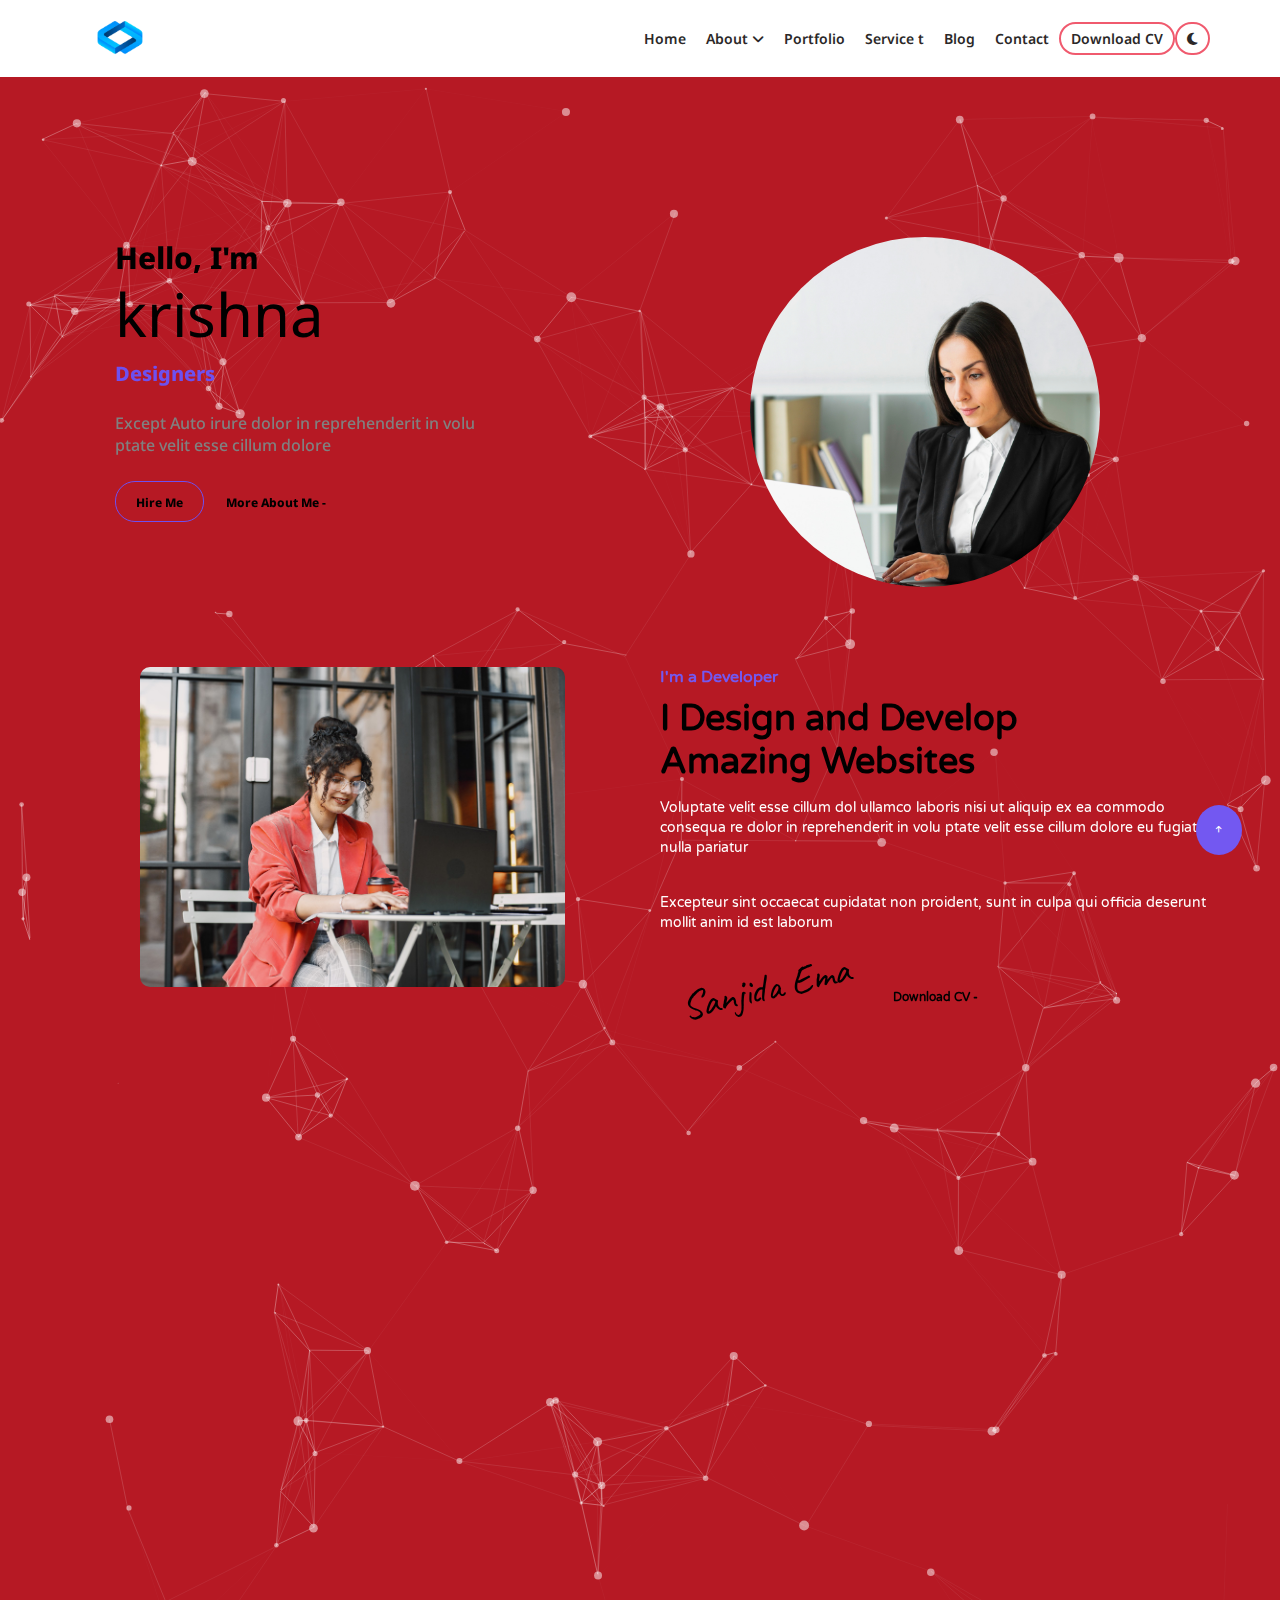
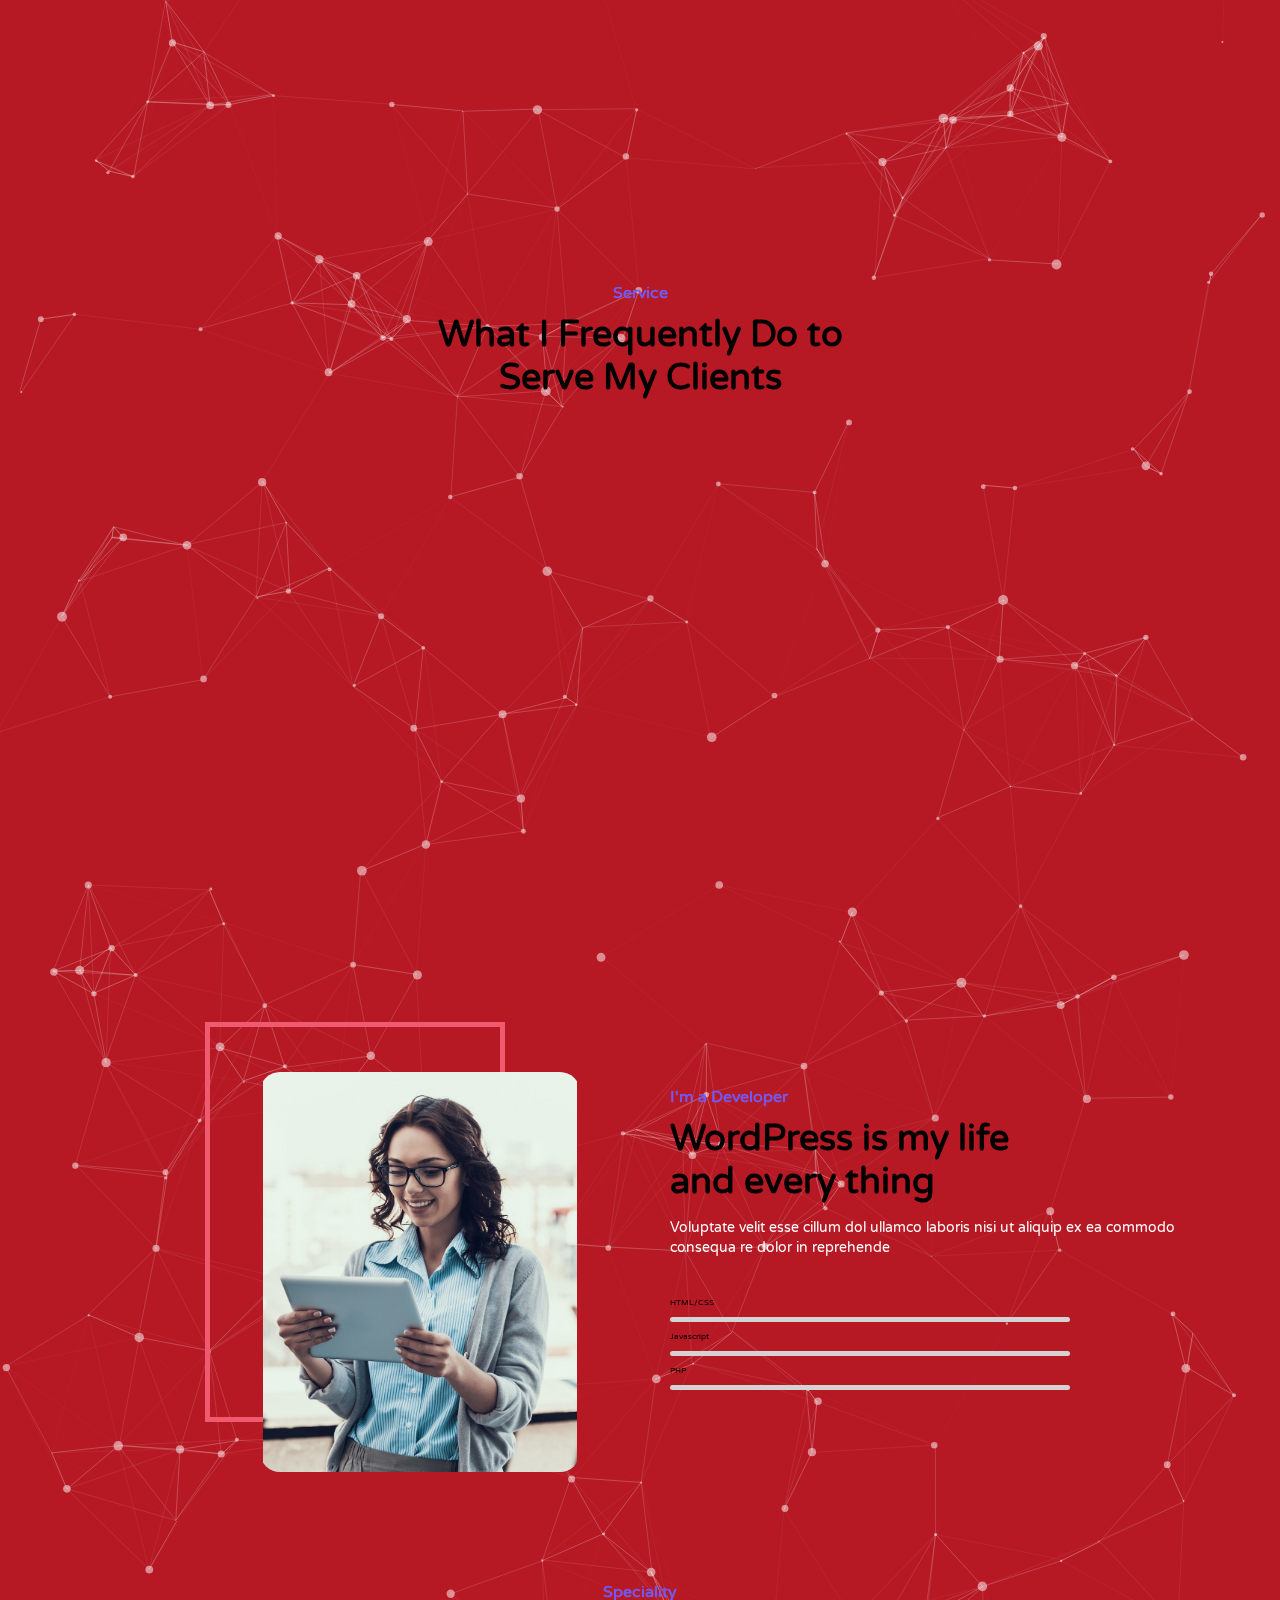
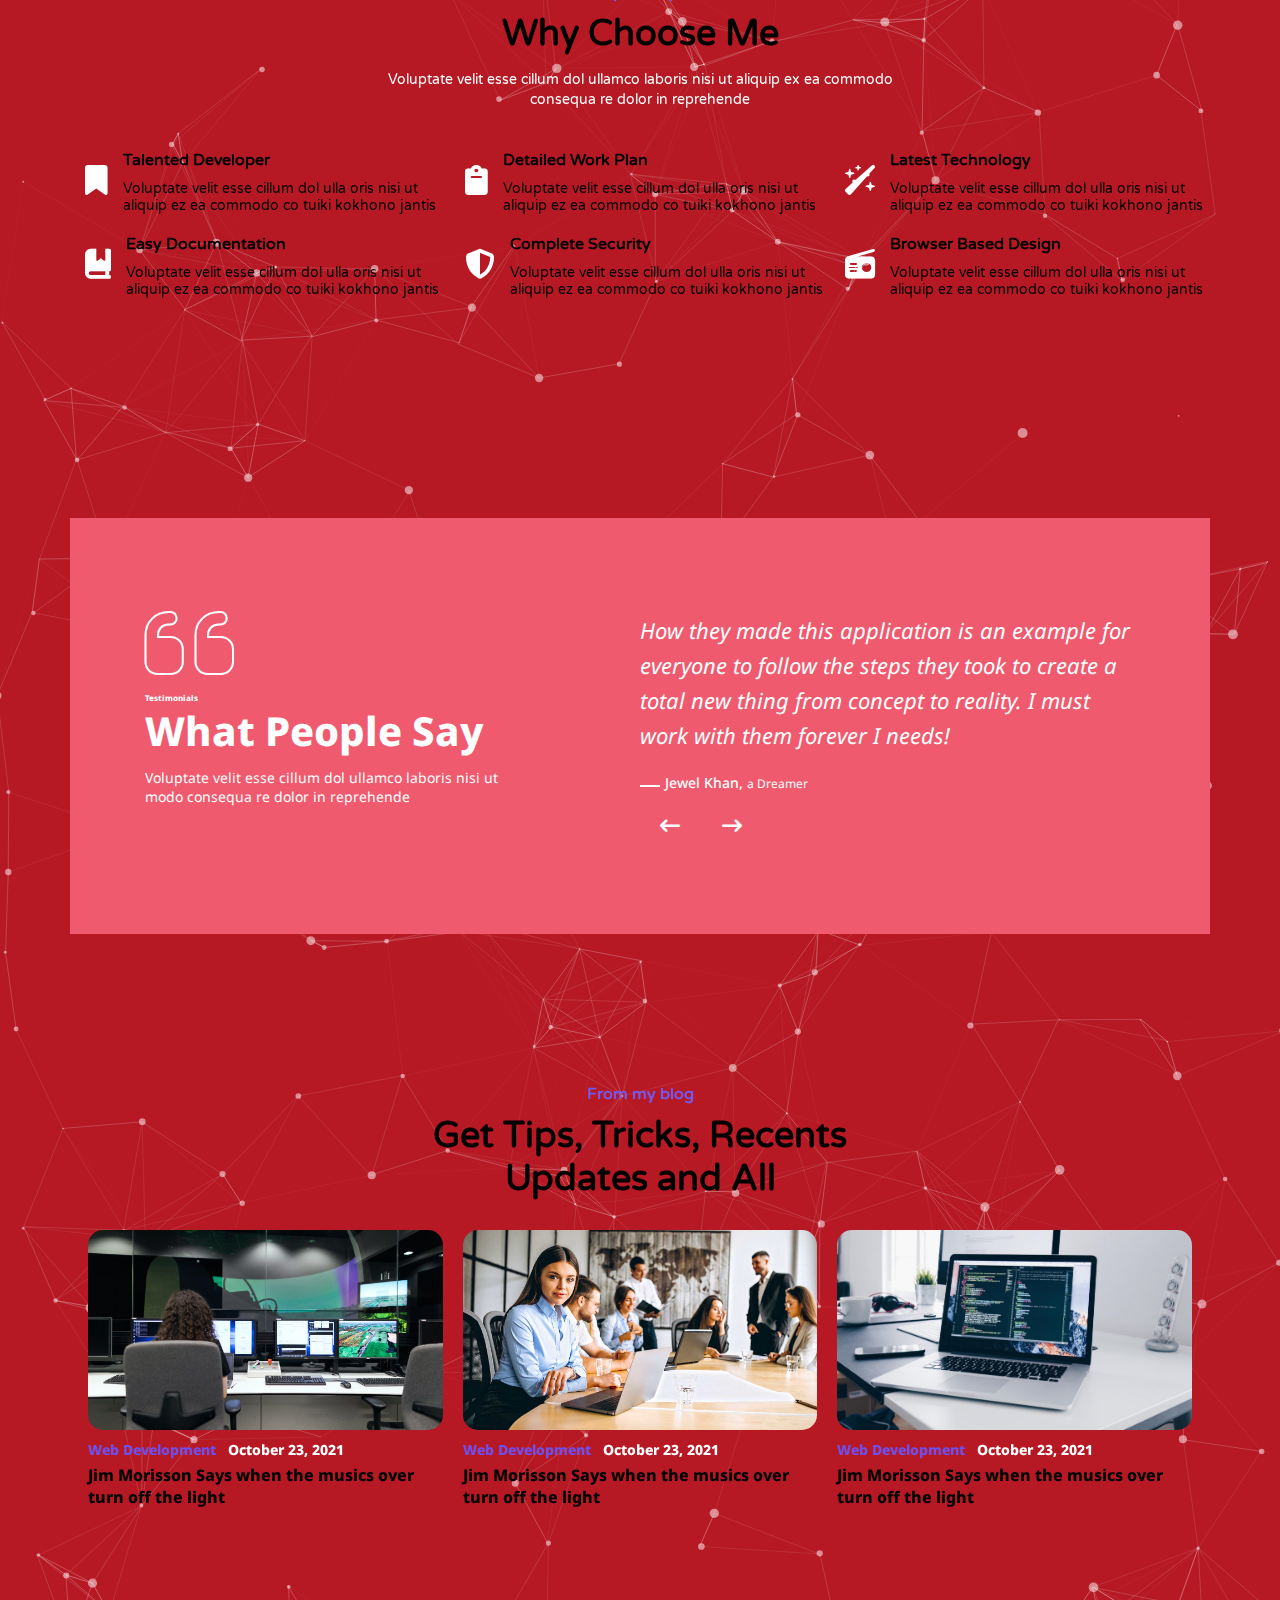
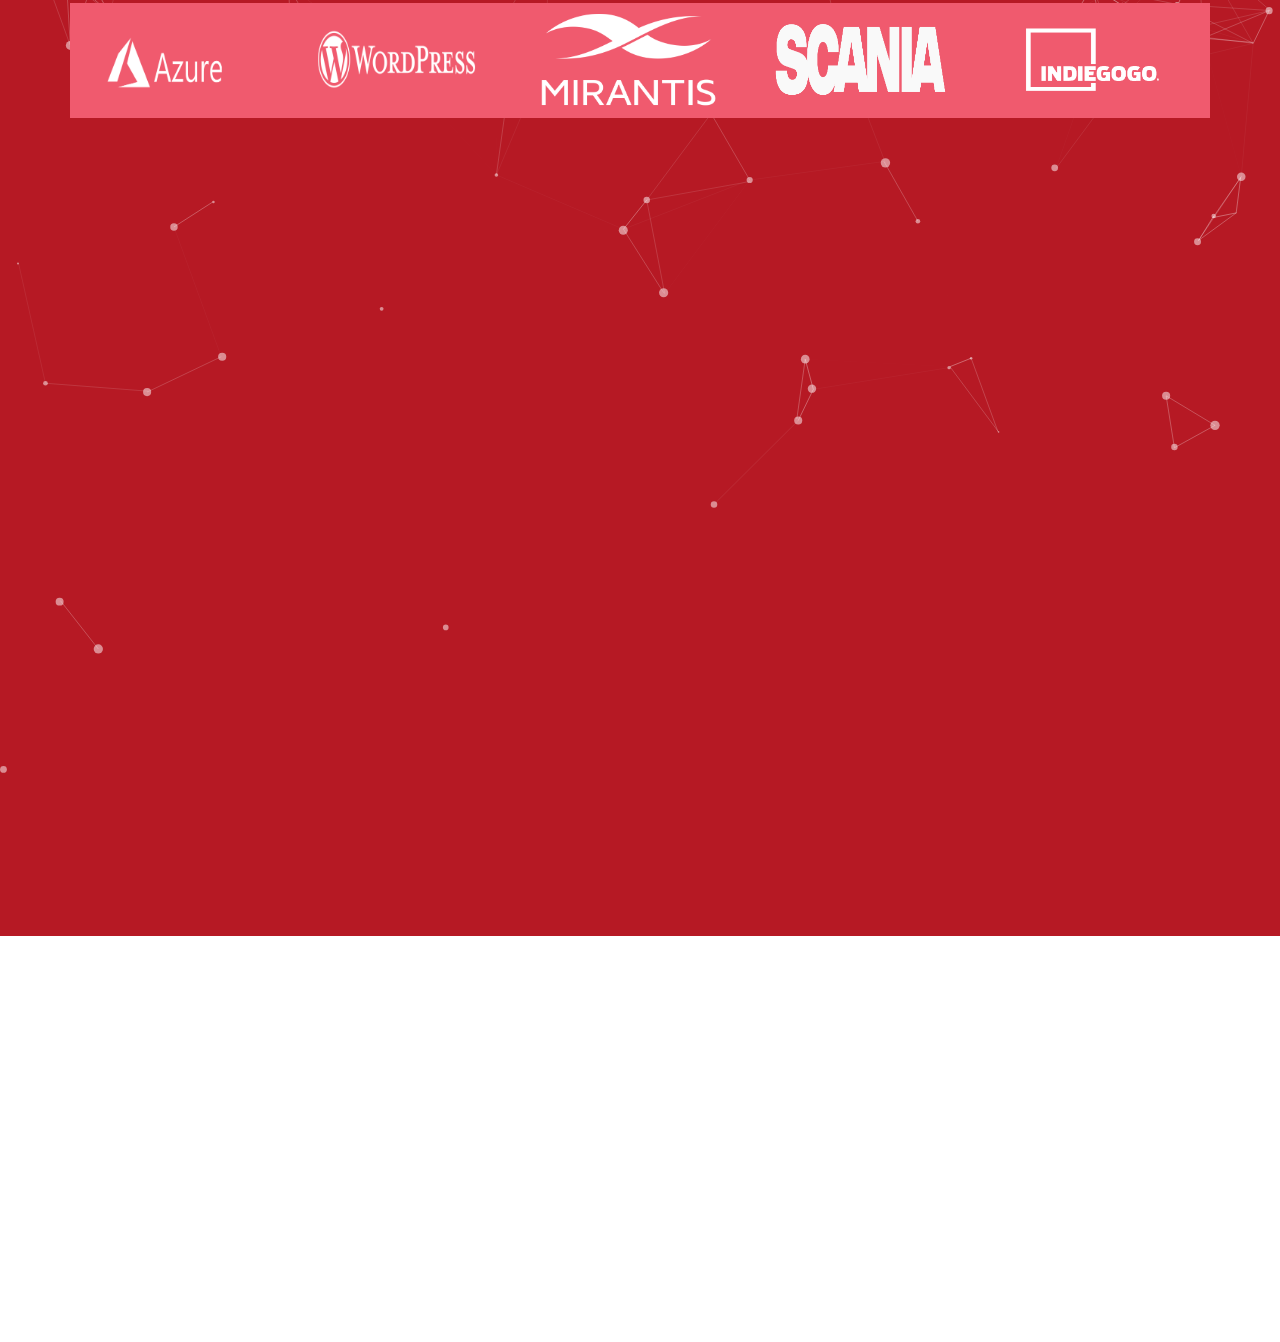
<file: index.html>
<!DOCTYPE html>
<html lang="en" data-theme="default">

<head>
    <meta charset="UTF-8">
    <meta http-equiv="X-UA-Compatible" content="IE=edge">
    <meta name="viewport" content="width=device-width, initial-scale=1.0">
    <title>WhoIm || Where passion meets profession.</title>

    <!-- Logo -->
    <link rel="icon" href="images/logo1.jpg" type="images/jpg" />

    <!-- Font Awesome -->
    <link rel="stylesheet" href="css/all.min.css" type="text/css" />

    <!-- Fonts -->
    <link rel="stylesheet" href="css/font.css" type="text/css" />

    <!-- Owl Carousel -->
    <link rel="stylesheet" href="css/owl.carousel.min.css" type="text/css">
    <link rel="stylesheet" href="css/owl.theme.default.min.css" type="text/css">

    <!-- Animate -->
    <link rel="stylesheet" href="css/animate.css" type="text/css">

    <!-- Min-Width -->
    <!-- <link rel="stylesheet" href="css/min-width.css" type="text/css" /> -->

    <!-- Particle Css -->
    <link rel="stylesheet" href="css/particle.css" type="text/css" />

    <!-- Max-Width -->
    <link rel="stylesheet" href="css/max-width.css" type="text/css" />

    <!-- Headline Css -->
    <link rel="stylesheet" href="css/headline.css" type="text/css" />

    <!-- Fancy Box -->
    <link rel="stylesheet" href="css/jquery.fancybox-1.3.4.css" type="text/css" />

    <!-- Custome Css -->
    <link id="theme" rel="stylesheet" href="css/style.css" type="text/css" />
</head>

<body>
    <div id="top">
        <a href="javascript:;">
            <i class="fa-solid fa-arrow-up"></i>
        </a>
    </div>
    
    <!-- Header -->
    <header>
        <div class="container mega p-relative">
            <div class="row justify-content-between align-items-center">
                <div class="logo">
                    <img src="images/logo.png" alt="logo">
                </div>
                <nav>
                    <ul class="d-flex">
                        <li class="list1">
                            <a href="javascript:;" class="a1">
                                Home
                            </a>
                        </li>
                        <li class="list1 dropdown">
                            <a href="javascript:;" class="a1">
                                About
                                <i class="fa-solid fa-angle-down"></i>
                            </a>
                            <ul class="dropdown-menu">
                                <li class="list2">
                                    <a href="javascript:;" class="a2">
                                        About 1
                                    </a>
                                </li>
                                <li class="list2">
                                    <a href="javascript:;" class="a2">
                                        About 2
                                    </a>
                                </li>
                                <li class="list2">
                                    <a href="javascript:;" class="a2">
                                        About 3
                                    </a>
                                </li>
                                <li class="list2">
                                    <a href="javascript:;" class="a2">
                                        About 4
                                    </a>
                                </li>
                                <li class="list2">
                                    <a href="javascript:;" class="a2">
                                        About 5
                                    </a>
                                </li>
                            </ul>
                        </li>
                        <li class="list1">
                            <a href="javascript:;" class="a1">
                                Portfolio
                            </a>
                        </li>
                        <li class="list1 megadropdown">
                            <a href="javascript:;" class="a1">
                                Service
                                t
                            </a>
                            
                        </li>
                        <li class="list1">
                            <a href="javascript:;" class="a1">
                                Blog
                            </a>
                        </li>
                        <li class="list1">
                            <a href="javascript:;" class="a1">
                                Contact
                            </a>
                        </li>
                    </ul>
                </nav>
                <div class="cta-btns">
                    <div class="download">
                        <a href="javascript:;">
                            Download CV
                        </a>
                    </div>
                </div>
                <div class="cta-btns" id="dark">
                    <div class="download">
                        <a href="javascript:;">
                            <i class="fa-solid fa-moon"></i>
                        </a>
                    </div>
                </div>
                <div class="hamburger">
                    <a href="javascript:;">
                        <i class="fa-solid fa-bars"></i>
                    </a>
                </div>
                
            </div>
        </div>
    </header>

    <!-- Main -->
    <main>

        <!-- Slider -->

        <section class="slider py-160" id="particles-js">
            <div class="container p-relative">
                <div class="row">
                    <div class="left-slider w-xs-12 w-s-12 w-m-12 w-l-6 w-xl-6 w-xxl-6">
                        <span class="hello">
                            Hello, I'm
                        </span>
                        <h1 class="ah-headline">
                            <span class="ah-words-wrapper waiting">
                                <b class="is-visible">krishna</b>
                                <!-- <b></b>
                                <b>Darshak</b> -->
                            </span>
                        </h1>
                        <div class="tag">
                            <span>
                                Designers
                            </span>
                        </div>
                        <p class="p1">
                            Except Auto irure dolor in reprehenderit in volu
                            <br>
                            ptate velit esse cillum dolore
                        </p>
                        <div class="btn-1">
                            <div class="hire">
                                <a href="javascript:;">
                                    Hire Me
                                </a>
                            </div>
                            <span class="more">
                                <a href="javascript:;">
                                    More About Me -
                                </a>
                            </span>
                        </div>
                    </div>
                    <div class="right-slider w-xs-12 w-s-12 w-m-12 w-l-6 w-xl-6 w-xxl-6">
                        <div class="office-img"></div>
                      
                    </div>

        <!-- Amazing Website-2 -->

        <section class="s-1 py-80">
            <div class="container">
                <div class="row">
                    <div
                        class="left-content-1 animate__animated animate__fadeInLeft wow w-xs-12 w-s-12 w-m-12 w-l-7 w-xl-6 w-xxl-6">
                        <!-- <div class="abso"> -->
                        <div class="left-content-img">
                            <img src="images/girl-2.jpg" alt="girl-2" />
                        </div>
                        
                        
                        <!-- </div> -->
                    </div>
                    <div
                        class="right-content-1 animate__animated animate__fadeInRight wow w-xs-12 w-s-12 w-m-12 w-l-5 w-xl-6 w-xxl-6">
                        <div class="text-left">
                            <div class="heading">
                                <h4>
                                    I'm a Developer
                                </h4>
                                <span>
                                    I Design and Develop
                                    <br>
                                    Amazing Websites
                                </span>
                            </div>
                            <div class="bot-content">
                                <p>
                                    Voluptate velit esse cillum dol ullamco laboris nisi ut aliquip ex
                                    <!-- <br> -->
                                    ea commodo consequa re dolor in reprehenderit in volu ptate
                                    <!-- <br> -->
                                    velit esse cillum dolore eu fugiat nulla pariatur
                                </p>
                                <p>
                                    Excepteur sint occaecat cupidatat non proident, sunt in culpa
                                    <!-- <br> -->
                                    qui officia deserunt mollit anim id est laborum
                                </p>
                                <div class="autograph">
                                    Sanjida Ema
                                </div>
                                <span class="more">
                                    <a href="javascript:;">
                                        Download CV -
                                    </a>
                                </span>
                            </div>
                        </div>
                    </div>
                </div>
            </div>
        </section>

        <!-- Amazing Works-3 -->

        <section class="s-2 py-80">
            <div class="container">
                <div class="row">
                    <div class="text-center">
                        <div class="heading">
                            <h4>
                                I'm a Developer
                            </h4>
                            <span>
                                Check My Amazing Works
                            </span>
                        </div>
                        <div class="bot-content-1">
                            <p>
                                Voluptate velit esse cillum dol ullamco laboris nisi ut aliquip ex ea commodo
                                <br>
                                consequa re dolor in reprehende
                            </p>
                        </div>
                    </div>
                </div>
            </div>
            <div class="owl-carousel owl-theme fruits">
                <div class="item item-1">
                    <div class="s-img-1">
                        <img src="images/glass.jpg" alt="glass">
                    </div>
                </div>
                <div class="item item-2">
                    <div class="s-img-1">
                        <img src="images/cherry.jpg" alt="cherry">
                    </div>
                </div>
                <div class="item item-1">
                    <div class="s-img-1">
                        <img src="images/car.jpg" alt="car">
                    </div>
                </div>
                <div class="item item-2">
                    <div class="s-img-1">
                        <img src="images/orange.png" alt="orange">
                    </div>
                </div>
                <div class="item item-1">
                    <div class="s-img-1">
                        <img src="images/headphones.jpg" alt="headphones">
                    </div>
                </div>
                <div class="item item-2">
                    <div class="s-img-1">
                        <img src="images/cherry.jpg" alt="cherry">
                    </div>
                </div>
            </div>
        </section>

        <!-- Service -->

        <section class="s-3 py-80">
            <div class="container">
                <div class="row">
                    <div class="text-center">
                        <div class="heading">
                            <h4>
                                Service
                            </h4>
                            <span>
                                What I Frequently Do to
                                <br>
                                Serve My Clients
                            </span>
                        </div>
                    </div>
                    <div class="services d-flex justify-content-center">
                        <div
                            class="services-item w-6 s-left animate__animated animate__fadeInTopLeft wow w-xs-12 w-s-12 w-m-10 w-l-6 w-xl-6 w-xxl-6 ">
                            <div class="item">
                                <div class="item-icon">
                                    <i class="fa-solid fa-gear fa-spin"></i>
                                </div>
                                <div class="item-content">
                                    <h2 class="h2-content">
                                        Website Development
                                    </h2>
                                    <p>
                                        Voluptate velit esse cillum dol ullamco laboris
                                        ea commodo consequa re dolor in reprehend
                                        erit in volu ptate velit esse cill isicing elit, sed
                                        do eiusnod tempor inciddidunt
                                    </p>
                                    <span class="more">
                                        <a href="javascript:;">
                                            Learn More -
                                        </a>
                                    </span>
                                </div>
                            </div>
                        </div>
                        <div
                            class="services-item w-6 s-right animate__animated animate__fadeInTopRight wow w-xs-12 w-s-12 w-m-10 w-l-6 w-xl-6 w-xxl-6 ">
                            <div class="item">
                                <div class="item-icon">
                                    <i class="fa-solid fa-code-compare fa-spin"></i>
                                </div>
                                <div class="item-content">
                                    <h2 class="h2-content">
                                        Creative Design
                                    </h2>
                                    <p>
                                        Voluptate velit esse cillum dol ullamco laboris
                                        ea commodo consequa re dolor in reprehend
                                        erit in volu ptate velit esse cill isicing elit, sed
                                        do eiusnod tempor inciddidunt
                                    </p>
                                    <span class="more">
                                        <a href="javascript:;">
                                            Learn More -
                                        </a>
                                    </span>
                                </div>
                            </div>
                        </div>
                        <div
                            class="services-item w-6 s-left animate__animated animate__fadeInBottomLeft wow w-xs-12 w-s-12 w-m-10 w-l-6 w-xl-6 w-xxl-6 ">
                            <div class="item">
                                <div class="item-icon">
                                    <i class="fa-solid fa-user-astronaut fa-beat"></i>
                                </div>
                                <div class="item-content">
                                    <h2 class="h2-content">
                                        Online Training
                                    </h2>
                                    <p>
                                        Voluptate velit esse cillum dol ullamco laboris
                                        ea commodo consequa re dolor in reprehend
                                        erit in volu ptate velit esse cill isicing elit, sed
                                        do eiusnod tempor inciddidunt
                                    </p>
                                    <span class="more">
                                        <a href="javascript:;">
                                            Learn More -
                                        </a>
                                    </span>
                                </div>
                            </div>
                        </div>
                        <div
                            class="services-item w-6 s-right animate__animated animate__fadeInBottomRight wow w-xs-12 w-s-12 w-m-10 w-l-6 w-xl-6 w-xxl-6 ">
                            <div class="item">
                                <div class="item-icon">
                                    <i class="fa-solid fa-chart-simple fa-beat"></i>
                                </div>
                                <div class="item-content">
                                    <h2 class="h2-content">
                                        Speed Optimization
                                    </h2>
                                    <p>
                                        Voluptate velit esse cillum dol ullamco laboris
                                        ea commodo consequa re dolor in reprehend
                                        erit in volu ptate velit esse cill isicing elit, sed
                                        do eiusnod tempor inciddidunt
                                    </p>
                                    <span class="more">
                                        <a href="javascript:;">
                                            Learn More -
                                        </a>
                                    </span>
                                </div>
                            </div>
                        </div>
                    </div>
                </div>
            </div>
        </section>

        <!-- WordPress Is Life -->

        <section class="s-4 py-80">
            <div class="container">
                <div class="row">
                    <div class="left-s-4 p-relative w-xs-12 w-s-12 w-m-12 w-l-6 w-xl-6 w-xxl-6">
                        <div class="left-4-img">
                            <img src="images/girl-3.jpg" alt="girl-3" class="p-absolute">
                        </div>
                        
                    </div>
                    <div class="right-s-4 w-xs-12 w-s-12 w-m-12 w-l-6 w-xl-6 w-xxl-6">
                        <div class="text-left">
                            <div class="heading">
                                <h4>
                                    I'm a Developer
                                </h4>
                                <span>
                                    WordPress is my life
                                    <br>
                                    and every thing
                                </span>
                                <div class="bot-content-1">
                                    <p>
                                        Voluptate velit esse cillum dol ullamco laboris nisi ut aliquip ex ea commodo
                                        <br>
                                        consequa re dolor in reprehende
                                    </p>
                                </div>
                            </div>
                        </div>
                        <div class="right-4-bottom">
                            <div class="count-1">
                                <span>
                                    HTML/CSS
                                </span>
                                <span class="load">
                                </span>
                            </div>
                            <div class="count-2">
                                <span>
                                    Javascript
                                </span>
                                <span class="load">

                                </span>
                            </div>
                            <div class="count-3">
                                <span>
                                    PHP
                                </span>
                                <span class="load">

                                </span>
                            </div>
                        </div>
                    </div>
                </div>
            </div>
        </section>

        <!-- Speciality -->

        <section class="s-5 py-80">
            <div class="container">
                <div class="row">
                    <div class="text-center">
                        <div class="heading">
                            <h4>
                                Speciality
                            </h4>
                            <span>
                                Why Choose Me
                            </span>
                        </div>
                        <div class="bot-content-1">
                            <p>
                                Voluptate velit esse cillum dol ullamco laboris nisi ut aliquip ex ea commodo
                                <br>
                                consequa re dolor in reprehende
                            </p>
                        </div>
                    </div>
                    <div class="bottom-5 d-flex">
                        <div class="bot-items-5 w-4  justify-content-center w-xs-6 w-s-6 w-m-6 w-l-4 w-xl-4 w-xxl-4">
                            <div class="bot-items-i">
                                <span>
                                    <i class="fa-solid fa-bookmark"></i>
                                </span>
                            </div>
                            <div class="bot-items-content">
                                <h2>
                                    Talented Developer
                                </h2>
                                <p>
                                    Voluptate velit esse cillum dol ulla
                                    oris nisi ut aliquip ez ea commodo
                                    co tuiki kokhono jantis
                                </p>
                            </div>
                        </div>
                        <div class="bot-items-5 w-4 justify-content-center w-xs-6 w-s-6 w-m-6 w-l-4 w-xl-4 w-xxl-4">
                            <div class="bot-items-i">
                                <span>
                                    <i class="fa-solid fa-clipboard"></i>
                                </span>
                            </div>
                            <div class="bot-items-content">
                                <h2>
                                    Detailed Work Plan
                                </h2>
                                <p>
                                    Voluptate velit esse cillum dol ulla
                                    oris nisi ut aliquip ez ea commodo
                                    co tuiki kokhono jantis
                                </p>
                            </div>
                        </div>
                        <div class="bot-items-5 w-4 justify-content-center w-xs-6 w-s-6 w-m-6 w-l-4 w-xl-4 w-xxl-4">
                            <div class="bot-items-i">
                                <span>
                                    <i class="fa-solid fa-wand-sparkles"></i>
                                </span>
                            </div>
                            <div class="bot-items-content">
                                <h2>
                                    Latest Technology
                                </h2>
                                <p>
                                    Voluptate velit esse cillum dol ulla
                                    oris nisi ut aliquip ez ea commodo
                                    co tuiki kokhono jantis
                                </p>
                            </div>
                        </div>
                        <div class="bot-items-5 w-4 justify-content-center w-xs-6 w-s-6 w-m-6 w-l-4 w-xl-4 w-xxl-4">
                            <div class="bot-items-i">
                                <span>
                                    <i class="fa-solid fa-book-bookmark"></i>
                                </span>
                            </div>
                            <div class="bot-items-content">
                                <h2>
                                    Easy Documentation
                                </h2>
                                <p>
                                    Voluptate velit esse cillum dol ulla
                                    oris nisi ut aliquip ez ea commodo
                                    co tuiki kokhono jantis
                                </p>
                            </div>
                        </div>
                        <div class="bot-items-5 w-4 justify-content-center w-xs-6 w-s-6 w-m-6 w-l-4 w-xl-4 w-xxl-4">
                            <div class="bot-items-i">
                                <span>
                                    <i class="fa-solid fa-shield-halved"></i>
                                </span>
                            </div>
                            <div class="bot-items-content">
                                <h2>
                                    Complete Security
                                </h2>
                                <p>
                                    Voluptate velit esse cillum dol ulla
                                    oris nisi ut aliquip ez ea commodo
                                    co tuiki kokhono jantis
                                </p>
                            </div>
                        </div>
                        <div class="bot-items-5 w-4 justify-content-center w-xs-6 w-s-6 w-m-6 w-l-4 w-xl-4 w-xxl-4">
                            <div class="bot-items-i">
                                <span>
                                    <i class="fa-solid fa-radio"></i>
                                </span>
                            </div>
                            <div class="bot-items-content">
                                <h2>
                                    Browser Based Design
                                </h2>
                                <p>
                                    Voluptate velit esse cillum dol ulla
                                    oris nisi ut aliquip ez ea commodo
                                    co tuiki kokhono jantis
                                </p>
                            </div>
                        </div>
                    </div>
                </div>
            </div>
        </section>

        <!-- Testimonials -->

        <section class="s-6 p-relative py-120">
            
            <div class="container">
                <div class="row">
                    <div class="box-6 d-flex">
                        <div class="box-left-6 w-xs-12 w-s-12 w-m-12 w-l-6 w-xl-6 w-xxl-6">
                            <div>
                                <i class="fa-solid fa-quote-right"></i>
                            </div>
                            <h4>
                                Testimonials
                            </h4>
                            <span class="span1">
                                What People Say
                            </span>
                            <p>
                                Voluptate velit esse cillum dol ullamco laboris nisi ut
                                <br>
                                modo consequa re dolor in reprehende
                            </p>
                        </div>
                        <div class="box-right-6 w-xs-12 w-s-12 w-m-12 w-l-6 w-xl-6 w-xxl-6">
                            <p>
                                How they made this application is an
                                <!-- <br> -->
                                example for everyone to follow the
                                <!-- <br> -->
                                steps they took to create a total new
                                <!-- <br> -->
                                thing from concept to reality. I must
                                <!-- <br> -->
                                work with them forever I needs!
                            </p>
                            <span class="jk p-relative">
                                <a href="javascript:;">
                                    Jewel Khan,
                                </a>
                            </span>
                            <span class="dream">
                                a Dreamer
                            </span>
                            <div class="arrow">
                                <a href="javascript:;" class="a1">
                                    <i class="fa-solid fa-arrow-left-long fa-beat-fade"
                                        style="--fa-animation-duration: 1s;"></i>
                                </a>
                                <a href="javascript:;" class="a1">
                                    <i class="fa-solid fa-arrow-right-long fa-beat-fade"
                                        style="--fa-animation-duration: 1s;"></i>
                                </a>
                            </div>
                        </div>
                    </div>
                </div>
            </div>
        </section>

        <!-- Blog -->

        <section class="s-7">
            <div class="container">
                <div class="row justify-content-center">
                    <div class="text-center py-30">
                        <div class="heading">
                            <h4>
                                From my blog
                            </h4>
                            <span>
                                Get Tips, Tricks, Recents
                                <br>
                                Updates and All
                            </span>
                        </div>
                    </div>
                    <div class="blog-items-7 d-flex justify-content-between">
                        <div class="blog-item w-xs-12 w-s-12 w-m-6 w-l-4 w-xl-4 w-xxl-4">
                            <div class="blog-img">
                                <a id="example4" href="images/blog-1.jpeg">
                                    <img class="last" alt="example4" src="images/blog-1.jpeg" />
                                </a>
                            </div>
                            <div class="blog-content">
                                <span>
                                    Web Development
                                </span>
                                <span class="date">
                                    October 23, 2021
                                </span>
                                <p>
                                    Jim Morisson Says when the musics over
                                    <br>
                                    turn off the light
                                </p>
                            </div>
                        </div>
                        <div class="blog-item w-xs-12 w-s-12 w-m-6 w-l-4 w-xl-4 w-xxl-4">
                            <div class="blog-img">
                                <img src="images/blog-2.jpg" alt="b-2">
                            </div>
                            <div class="blog-content">
                                <span>
                                    Web Development
                                </span>
                                <span class="date">
                                    October 23, 2021
                                </span>
                                <p>
                                    Jim Morisson Says when the musics over
                                    <br>
                                    turn off the light
                                </p>
                            </div>
                        </div>
                        <div class="blog-item w-xs-12 w-s-12 w-m-6 w-l-4 w-xl-4 w-xxl-4">
                            <div class="blog-img">
                                <img src="images/blog-3.jpg" alt="b-3">
                            </div>
                            <div class="blog-content">
                                <span>
                                    Web Development
                                </span>
                                <span class="date">
                                    October 23, 2021
                                </span>
                                <p>
                                    Jim Morisson Says when the musics over
                                    <br>
                                    turn off the light
                                </p>
                            </div>
                        </div>
                    </div>
                </div>
            </div>
        </section>

        <!-- Sponsers -->

        <section class="s-8 py-80">
            <div class="container">
                <div class="row justify-content-between align-items-center">
                    <div class="owl-carousel owl-theme sponsers">
                        <div class="item">
                            <div class="sponsers-item ">
                                <img src="images/spon-1.png" alt="spon-1">
                            </div>
                        </div>
                        <div class="item">
                            <div class="sponsers-item ">
                                <img src="images/spon-2.png" alt="spon-2">
                            </div>
                        </div>
                        <div class="item">
                            <div class="sponsers-item ">
                                <img src="images/spon-3.png" alt="spon-3">
                            </div>
                        </div>
                        <div class="item">
                            <div class="sponsers-item ">
                                <img src="images/spon-4.png" alt="spon-4">
                            </div>
                        </div>
                        <div class="item">
                            <div class="sponsers-item ">
                                <img src="images/spon-5.png" alt="spon-5">
                            </div>
                        </div>
                    </div>
                </div>
            </div>
        </section>

        <!-- Form -->

        <section class="s-9 py-30">
            <div class="container">
                <div class="row animate__animated animate__zoomIn wow">
                    <div class="left-contact w-xs-12 w-s-12 w-m-12 w-l-6 w-xl-6 w-xxl-6">
                        <div class="leftcontact-top">
                            <h3>
                                Contact Me
                            </h3>
                            <ul>
                                <li>
                                    <span>
                                        Address
                                    </span>
                                    <a href="javascript:;">
                                        20, Bordeshi, Savar, Dhaka 1348
                                    </a>
                                </li>
                                <li>
                                    <span>
                                        Mobile
                                    </span>
                                    <a href="javascript:;">
                                        +123 456 7890
                                    </a>
                                </li>
                                <li>
                                    <span>
                                        Email
                                    </span>
                                    <a href="javascript:;">
                                        hello@whoim.com
                                    </a>
                                </li>
                            </ul>
                        </div>
                        <div class="leftimage-bottom">
                            <img src="images/map.png" alt="map">
                        </div>
                    </div>
                    <div class="right-form w-xs-12 w-s-12 w-m-12 w-l-6 w-xl-6 w-xxl-6">
                        <form>
                            <h3>
                                Send A Message
                            </h3>
                            <input type="text" placeholder="First Name">
                            <input type="text" placeholder="Last Name">
                            <input type="text" placeholder="Address">
                            <input type="submit" value="Submit Message">
                        </form>
                    </div>
                </div>
            </div>
        </section>
    </main>

    <!-- Footer -->
    <footer class="py-30 animate__animated animate__fadeInUp wow">
        <div class="container">
            <div class="row">
                <div class="footer-items w-4 w-xs-6 w-s-8 w-m-6 w-l-4">
                    <div class="footer-img">
                        <img src="images/logo.png" alt="logo">
                    </div>
                    <p>
                        Seisi ut aliquip ex ea commodo co tuiki kokhono
                        <br>
                        janti iquip ex ea commodo consequat. Duis aute
                        <br>
                        irure dolor in reprehenderit in voluptate velit esse
                        <br>
                        cillum dolore eu fugiat nulla pariatur.
                    </p>
                    <ul class="d-flex footer-icons">
                        <li>
                            <a href="javascript:;">
                                <i class="fa-brands fa-facebook-f"></i>
                                <span>
                                    Fb.
                                </span>
                            </a>
                        </li>
                        <li>
                            <a href="javascript:;">
                                <i class="fa-brands fa-twitter"></i>
                                <span>
                                    Tw.
                                </span>
                            </a>
                        </li>
                        <li>
                            <a href="javascript:;">
                                <i class="fa-brands fa-linkedin-in"></i>
                                <span>
                                    Li.
                                </span>
                            </a>
                        </li>
                        <li>
                            <a href="javascript:;">
                                <i class="fa-brands fa-instagram"></i>
                                <span>
                                    In.
                                </span>
                            </a>
                        </li>
                    </ul>
                </div>
                <div class="footer-items w-2 w-xs-6 w-s-4 w-m-6 w-l-2">
                    <h3>
                        Service
                    </h3>
                    <ul>
                        <li>
                            <a href="javascript:;">
                                Web Design
                            </a>
                        </li>
                        <li>
                            <a href="javascript:;">
                                Development
                            </a>
                        </li>
                        <li>
                            <a href="javascript:;">
                                Digital Marketing
                            </a>
                        </li>
                        <li>
                            <a href="javascript:;">
                                Graphic Design
                            </a>
                        </li>
                        <li>
                            <a href="javascript:;">
                                Photoghraphy
                            </a>
                        </li>
                    </ul>
                </div>
                <div class="footer-items w-2 w-xs-5 w-s-4 w-m-6 w-l-2">
                    <h3>
                        Quick Links
                    </h3>
                    <ul>
                        <li>
                            <a href="javascript:;">
                                About
                            </a>
                        </li>
                        <li>
                            <a href="javascript:;">
                                History
                            </a>
                        </li>
                        <li>
                            <a href="javascript:;">
                                Support
                            </a>
                        </li>
                        <li>
                            <a href="javascript:;">
                                Contact
                            </a>
                        </li>
                        <li>
                            <a href="javascript:;">
                                Refund
                            </a>
                        </li>
                    </ul>
                </div>
                <div class="footer-items w-4 w-xs-7 w-s-8 w-m-6 w-l-4">
                    <h3>
                        Newsletter
                    </h3>
                    <p>
                        Konisi ut aliquip ex ea commodo co
                        <br>
                        tuiki kokhono janti iquip
                    </p>
                    <form>
                        <input type="email" placeholder="Email">
                        <i class="fa-regular fa-envelope"></i>
                    </form>
                </div>
                <div class="footer-last d-flex justify-content-between">
                    <div class="last-1 w-5">
                        <span>
                            Designed with love by <b> Jewel Khan </b>
                            <i class="fa-regular fa-copyright"></i>
                            2021.
                        </span>
                    </div>
                    <div class="last-2 w-5">
                        <span>
                            Terms & Condition
                        </span>
                        <span>
                            Privacy Policy
                        </span>
                    </div>
                </div>
            </div>
        </div>
    </footer>

    <!-- Script -->

    <script src="js/jquery.min.js" type="text/javascript"></script>
    <script src="js/owl.carousel.min.js"></script>
    <script src="js/wow.min.js"></script>
    <script src="js/s-2.js"></script>
    <script src="js/s-8.js"></script>
    <script src="js/particles.js"></script>
    <script src="js/app.js"></script>
    <script src="js/jquery.animatedheadline.js"></script>
    <script src="js/main.js"></script>
    <script src="js/jquery.fancybox-1.3.4.pack.js"></script>


    <script>
        new WOW().init();
    </script>

    <script type="text/javascript">
        $(window).scroll(function () {
            if ($(window).scrollTop() >= 200) {
                $('header').addClass('fixed');
                $('header').addClass('bg-color');
            }
            else {
                $('header').removeClass('fixed');
                $('header').removeClass('bg-color');
            }
        });

        $(window).scroll(function () {
            if ($(this).scrollTop() >= 400) {
                $('#top').fadeIn();
            }
            else {
                $('#top').fadeOut();
            }
        })

        $(document).ready(function () {
            $("#top").click(function () {
                $("html, body").animate({ scrollTop: 0 }, 1000);
            });

            $(".hamburger").toggleClass(function () {
                $(this).slideToggle(".ham-menu")
            })


            $("#dark").click(function () {

                var curTheme = $('html').attr('data-theme');
                console.log(curTheme);

                if (curTheme == "default") {
                    $("#dark .download a").html(`<i class="fa-solid fa-sun"></i>`)
                    $('html').attr('data-theme', 'dark');
                }
                else {
                    $("#dark .download a").html(`<i class="fa-solid fa-moon"></i>`)
                    $('html').attr('data-theme', 'default');
                }
            })

            $(".theme-palate").click(function () {
                $(".d-none").slideToggle();

                $(".color-palate").click(function () {
                    var themePalate = $(this).attr("id");
                    console.log(themePalate);

                    $("#theme").attr('href', 'css/' + themePalate + '.css')
                })
            })
        })

    </script>

    <script>
        $("a#example4").fancybox({
            'opacity': true,
            'overlayShow': false,
            'transitionIn': 'elastic',
            'transitionOut': 'none'
        });
    </script>

</body>

</html>
</file>
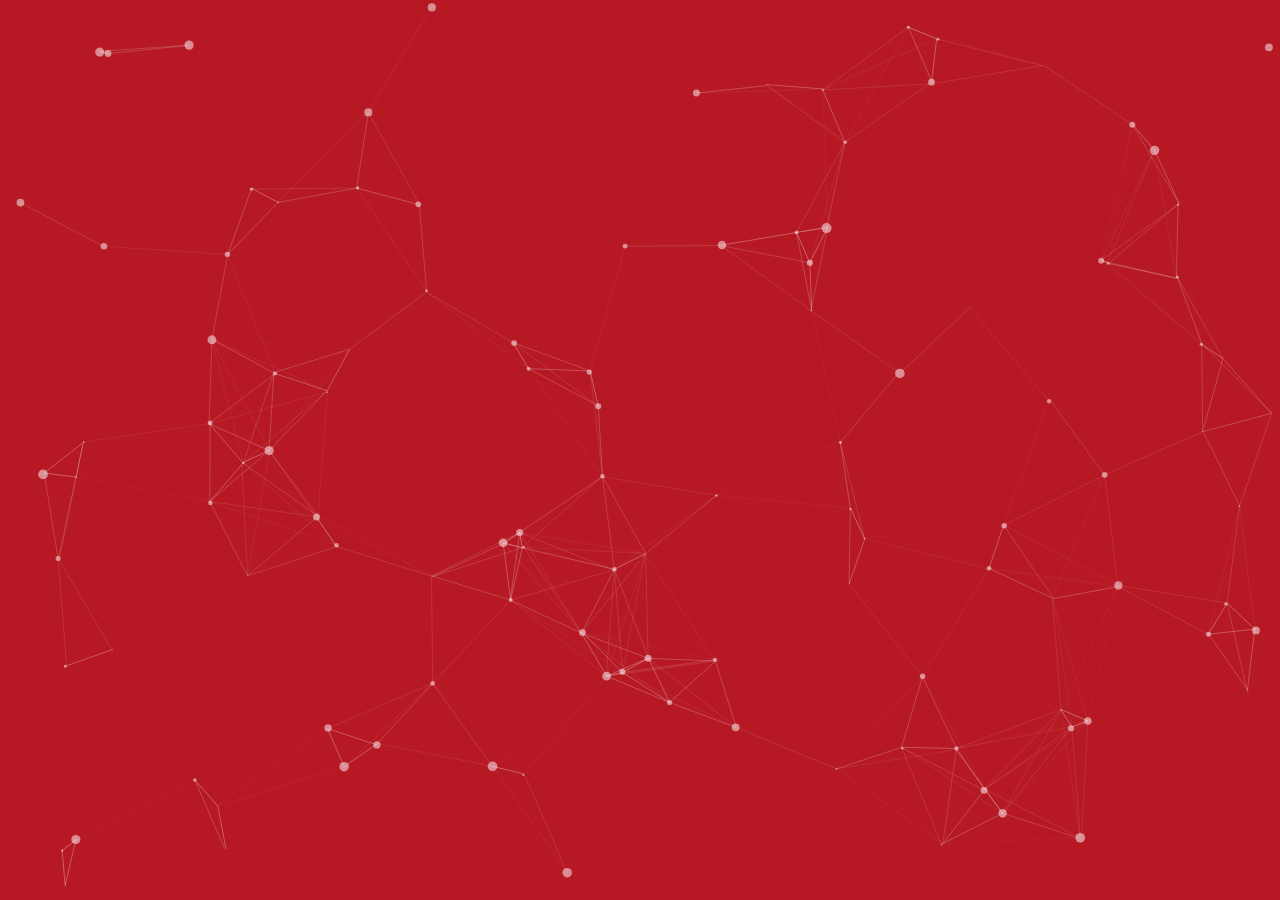
<file: extra/particles.js-master/particles.js-master/demo/index.html>
<!DOCTYPE html>
<html lang="en">
<head>
  <meta charset="utf-8">
  <title>particles.js</title>
  <meta name="description" content="particles.js is a lightweight JavaScript library for creating particles.">
  <meta name="author" content="Vincent Garreau" />
  <meta name="viewport" content="width=device-width, initial-scale=1.0, minimum-scale=1.0, maximum-scale=1.0, user-scalable=no">
  <link rel="stylesheet" media="screen" href="css/particle.css">
</head>
<body>

<!-- particles.js container -->
<div id="particles-js"></div>

<!-- scripts -->
<script src="../particles.js"></script>
<script src="js/app.js"></script>

<!-- stats.js -->
<!-- <script src="js/lib/stats.js"></script> -->


</body>
</html>
</file>
<file: css/font.css>
@font-face {
    font-family: 'Caveat';
    src: url('../fonts/Caveat-Bold.woff2') format('woff2'),
        url('../fonts/Caveat-Bold.woff') format('woff');
    font-weight: bold;
    font-style: normal;
    font-display: swap;
}

@font-face {
    font-family: 'Caveat';
    src: url('../fonts/Caveat-Medium.woff2') format('woff2'),
        url('../fonts/Caveat-Medium.woff') format('woff');
    font-weight: 500;
    font-style: normal;
    font-display: swap;
}

@font-face {
    font-family: 'Caveat';
    src: url('../fonts/Caveat-Regular.woff2') format('woff2'),
        url('../fonts/Caveat-Regular.woff') format('woff');
    font-weight: normal;
    font-style: normal;
    font-display: swap;
}

@font-face {
    font-family: 'Caveat';
    src: url('../fonts/Caveat-SemiBold.woff2') format('woff2'),
        url('../fonts/Caveat-SemiBold.woff') format('woff');
    font-weight: 600;
    font-style: normal;
    font-display: swap;
}

@font-face {
    font-family: 'Caveat';
    src: url('../fonts/Caveat-Regular.woff2') format('woff2'),
        url('../fonts/Caveat-Regular.woff') format('woff');
    font-weight: normal;
    font-style: normal;
    font-display: swap;
}

@font-face {
    font-family: 'Noto Sans';
    src: url('../fonts/NotoSans-Italic.woff2') format('woff2'),
        url('../fonts/NotoSans-Italic.woff') format('woff');
    font-weight: normal;
    font-style: italic;
    font-display: swap;
}

@font-face {
    font-family: 'Noto Sans';
    src: url('../fonts/NotoSans-ExtraLightItalic.woff2') format('woff2'),
        url('../fonts/NotoSans-ExtraLightItalic.woff') format('woff');
    font-weight: 200;
    font-style: italic;
    font-display: swap;
}

@font-face {
    font-family: 'Noto Sans';
    src: url('../fonts/NotoSans-ExtraLight.woff2') format('woff2'),
        url('../fonts/NotoSans-ExtraLight.woff') format('woff');
    font-weight: 200;
    font-style: normal;
    font-display: swap;
}

@font-face {
    font-family: 'Noto Sans';
    src: url('../fonts/NotoSans-LightItalic.woff2') format('woff2'),
        url('../fonts/NotoSans-LightItalic.woff') format('woff');
    font-weight: 300;
    font-style: italic;
    font-display: swap;
}

@font-face {
    font-family: 'Noto Sans';
    src: url('../fonts/NotoSans-Light.woff2') format('woff2'),
        url('../fonts/NotoSans-Light.woff') format('woff');
    font-weight: 300;
    font-style: normal;
    font-display: swap;
}

@font-face {
    font-family: 'Noto Sans';
    src: url('../fonts/NotoSans-Medium.woff2') format('woff2'),
        url('../fonts/NotoSans-Medium.woff') format('woff');
    font-weight: 500;
    font-style: normal;
    font-display: swap;
}

@font-face {
    font-family: 'Noto Sans';
    src: url('../fonts/NotoSans-MediumItalic.woff2') format('woff2'),
        url('../fonts/NotoSans-MediumItalic.woff') format('woff');
    font-weight: 500;
    font-style: italic;
    font-display: swap;
}

@font-face {
    font-family: 'Noto Sans';
    src: url('../fonts/NotoSans-Regular.woff2') format('woff2'),
        url('../fonts/NotoSans-Regular.woff') format('woff');
    font-weight: normal;
    font-style: normal;
    font-display: swap;
}

@font-face {
    font-family: 'Noto Sans';
    src: url('../fonts/NotoSans-SemiBoldItalic.woff2') format('woff2'),
        url('../fonts/NotoSans-SemiBoldItalic.woff') format('woff');
    font-weight: 600;
    font-style: italic;
    font-display: swap;
}

@font-face {
    font-family: 'Noto Sans';
    src: url('../fonts/NotoSans-SemiBold.woff2') format('woff2'),
        url('../fonts/NotoSans-SemiBold.woff') format('woff');
    font-weight: 600;
    font-style: normal;
    font-display: swap;
}

@font-face {
    font-family: 'Noto Sans';
    src: url('../fonts/NotoSans-Thin.woff2') format('woff2'),
        url('../fonts/NotoSans-Thin.woff') format('woff');
    font-weight: 100;
    font-style: normal;
    font-display: swap;
}

@font-face {
    font-family: 'Noto Sans';
    src: url('../fonts/NotoSans-ThinItalic.woff2') format('woff2'),
        url('../fonts/NotoSans-ThinItalic.woff') format('woff');
    font-weight: 100;
    font-style: italic;
    font-display: swap;
}

@font-face {
    font-family: 'Noto Sans';
    src: url('../fonts/NotoSans-Black.woff2') format('woff2'),
        url('../fonts/NotoSans-Black.woff') format('woff');
    font-weight: 900;
    font-style: normal;
    font-display: swap;
}

@font-face {
    font-family: 'Noto Sans';
    src: url('../fonts/NotoSans-BlackItalic.woff2') format('woff2'),
        url('../fonts/NotoSans-BlackItalic.woff') format('woff');
    font-weight: 900;
    font-style: italic;
    font-display: swap;
}

@font-face {
    font-family: 'Noto Sans';
    src: url('../fonts/NotoSans-BoldItalic.woff2') format('woff2'),
        url('../fonts/NotoSans-BoldItalic.woff') format('woff');
    font-weight: bold;
    font-style: italic;
    font-display: swap;
}

@font-face {
    font-family: 'Noto Sans';
    src: url('../fonts/NotoSans-Bold.woff2') format('woff2'),
        url('../fonts/NotoSans-Bold.woff') format('woff');
    font-weight: bold;
    font-style: normal;
    font-display: swap;
}

@font-face {
    font-family: 'Noto Sans';
    src: url('../fonts/NotoSans-ExtraBold.woff2') format('woff2'),
        url('../fonts/NotoSans-ExtraBold.woff') format('woff');
    font-weight: bold;
    font-style: normal;
    font-display: swap;
}

@font-face {
    font-family: 'Noto Sans';
    src: url('../fonts/NotoSans-ExtraBoldItalic.woff2') format('woff2'),
        url('../fonts/NotoSans-ExtraBoldItalic.woff') format('woff');
    font-weight: bold;
    font-style: italic;
    font-display: swap;
}

@font-face {
    font-family: 'Varela Round';
    src: url('../fonts/VarelaRound-Regular.woff2') format('woff2'),
        url('../fonts/VarelaRound-Regular.woff') format('woff');
    font-weight: normal;
    font-style: normal;
    font-display: swap;
}
</file>
<file: css/min-width.css>
@media (max-width:576px) {
    .container{
        width: 540px;
    }
    .w-xs-1{
        width: 8.33%;
    }
    .w-xs-2{
        width: 16.66%;
    }
    .w-xs-3{
        width: 25%;
    }
    .w-xs-4{
        width: 33.33%;
    }
    .w-xs-5{
        width: 41.66%;
    }
    .w-xs-6{
        width: 50%;
    }
    .w-xs-7{
        width: 58.33%;
    }
    .w-xs-8{
        width: 66.66%;
    }
    .w-xs-9{
        width: 75%;
    }
    .w-xs-10{
        width: 83.33%;
    }
    .w-xs-11{
        width: 91.66%;
    }
    .w-xs-12{
        width: 100%;
    }
    nav{
        display: none;
    }
    .cta-btns{
        display: none;
    }
    .social-icon{
        display: none;
    }
    .right-slider{
        display: none;
    }
    .box-border-1{
        left: 3%;   
    }
    .right-content-1{
        padding-top: 20px;
    }
    .im{
        right: 0;
    }
    .footer-items form{
        overflow: hidden;
    }
    .heading span{
        font-size: var(--fs-26);
    }
    .left-4-img img{
        left: 180px;
    }   
    .s-4 .whoim-2{
        left: 5%;
    }
    .s-4 .whoim-2 span{
        font-size: 150px;
    } 
    .s-6 .test-1, .s-6 .test-2{
        display: none;
    }
}



@media (min-width:576px) {
    .container{
        width: 540px;
    }
    .w-s-1{
        width: 8.33%;
    }
    .w-s-2{
        width: 16.66%;
    }
    .w-s-3{
        width: 25%;
    }
    .w-s-4{
        width: 33.33%;
    }
    .w-s-5{
        width: 41.66%;
    }
    .w-s-6{
        width: 50%;
    }
    .w-s-7{
        width: 58.33%;
    }
    .w-s-8{
        width: 66.66%;
    }
    .w-s-9{
        width: 75%;
    }
    .w-s-10{
        width: 83.33%;
    }
    .w-s-11{
        width: 91.66%;
    }
    .w-s-12{
        width: 100%;
    }
    nav{
        display: none;
    }
    .cta-btns{
        display: none;
    }
    .social-icon{
        display: none;
    }
    .right-slider{
        display: none;
    }
    .box-border-1{
        left: 3%;   
    }
    .right-content-1{
        padding-top: 20px;
    }
    .im{
        right: 0;
    }
    .footer-items form{
        overflow: hidden;
    }
    .heading span{
        font-size: var(--fs-26);
    }
    .s-4 .whoim-2 span{
        font-size: 150px;
    } 
    .s-4 .whoim-2{
        left: 4%;
    }
    .left-4-img img{
        right: 45px;
    }   
    .s-6 .test-1{
        display: none;
    }
    .s-6 .test-2{
        display: none;
    }
}

@media (min-width:768px) {
    .container{
        width: 720px;
    }
    .w-m-1{
        width: 8.33%;
    }
    .w-m-2{
        width: 16.66%;
    }
    .w-m-3{
        width: 25%;
    }
    .w-m-4{
        width: 33.33%;
    }
    .w-m-5{
        width: 41.66%;
    }
    .w-m-6{
        width: 50%;
    }
    .w-m-7{
        width: 58.33%;
    }
    .w-m-8{
        width: 66.66%;
    }
    .w-m-9{
        width: 75%;
    }
    .w-m-10{
        width: 83.33%;
    }
    .w-m-11{
        width: 91.66%;
    }
    .w-m-12{
        width: 100%;
    }
    .hamburger{
        display: none;
    }
    nav{
        display: block;
    }
    .cta-btns{
        display: block;
    }
    .social-icon{
        display: none;
    }
    .right-slider{
        display: none;
    }
    .box-border-1{
        left: 3%;   
        width: 500px;
    }
    .right-content-1{
        padding-top: 20px;
        text-align: center;
    }
    .im{
        right: 0%;
        top: 25%;
    }
    .im span{
        font-size: 250px;
    }
    .s-1 .row{
        justify-content: center;
    }
    .footer-items form i{
        right: 20px;
    }
    .heading span{
        font-size: var(--fs-36);
    }
    .left-4-img img{
        right: 130px;
    }  
    .s-4 .whoim-2{
        left: 16%;
    }
    .s-6 .test-1{
        left: 11%;
        display: block;
    }
    .s-6 .test-2{
        right: 33%;
        display: block;
    }
}

@media (min-width:992px) {
    .container{
        width: 960px;
    }
    .w-l-1{
        width: 8.33%;
    }
    .w-l-2{
        width: 16.66%;
    }
    .w-l-3{
        width: 25%;
    }
    .w-l-4{
        width: 33.33%;
    }
    .w-l-5{
        width: 41.66%;
    }
    .w-l-6{
        width: 50%;
    }
    .w-l-7{
        width: 58.33%;
    }
    .w-l-8{
        width: 66.66%;
    }
    .w-l-9{
        width: 75%;
    }
    .w-l-10{
        width: 83.33%;
    }
    .w-l-11{
        width: 91.66%;
    }
    .w-l-12{
        width: 100%;
    }
    .social-icon{
        display: block;
        left: -85px;
    }
    .right-slider{
        display: block;
    }
    .right-slider .box-color{
        left: 15%;
    }
    .right-slider .box-border{
        left: 13%;
    }
    .circle-1{
        left: 72%;
    }
    .circle-2{
        left: 10%;
    }
    .circle-3{
        left: 72%;
    }
    .slider .whoim{
        left: -5%;
    }
    .whoim span{
        font-size: 150px;
    }
    .hamburger{
        display: none;
    }
    .box-border-1{
        left: 3%;   
        width: 400px;
    }
    .right-content-1{
        padding-top: 20px;
        text-align: start;
    }
    .im{
        right: 0%;
        top: 25%;
    }
    .im span{
        font-size: 250px;
    }
    .footer-items form i{
        right: 25px;
    }
    .heading span{
        font-size: var(--fs-36);
    }
    .left-4-img img{
        right: 20px;
    } 
    .s-4 .whoim-2{
        left: -2%;
    }
    .s-4 .whoim-2 span{
        font-size: 150px;
    } 
    .s-6 .test-1{
        display: block;
        left: 31%;
    }
    .s-6 .test-2{
        display: block;
        right: 49%;
    }
}

@media (min-width:1200px) {
    .container{
        width: 1140px;
    }
    .w-xl-1{
        width: 8.33%;
    }
    .w-xl-2{
        width: 16.66%;
    }
    .w-xl-3{
        width: 25%;
    }
    .w-xl-4{
        width: 33.33%;
    }
    .w-xl-5{
        width: 41.66%;
    }
    .w-xl-6{
        width: 50%;
    }
    .w-xl-7{
        width: 58.33%;
    }
    .w-xl-8{
        width: 66.66%;
    }
    .w-xl-9{
        width: 75%;
    }
    .w-xl-10{
        width: 83.33%;
    }
    .w-xl-11{
        width: 91.66%;
    }
    .w-xl-12{
        width: 100%;
    }
    .right-slider{
        display: block;
    }
    .right-slider .box-color{
        left: 20%;
    }
    .right-slider .box-border{
        left: 17%;
    }
    .circle-1{
        left: 66%;
    }
    .circle-2{
        left: 13%;
    }
    .circle-3{
        left: 66%;
    }
    .slider .whoim{
        left: -10%;
    }
    .hamburger{
        display: none;
    }
    .whoim span{
        font-size: 195px;
    }
    .heading span{
        font-size: var(--fs-36);
    }
    .left-4-img img{
        right: 55px;
    } 
    .s-4 .whoim-2{
        left: 3%;
    }
    .s-4 .whoim-2 span{
        font-size: 160px;
    } 
    .s-6 .test-1{
        display: block;
        left: 43%;
    }
    .s-6 .test-2{
        display: block;
        right: 57%;
    }
}

@media (min-width:1400px) {
    .container{
        width: 1340px;
    }
    .w-xxl-1{
        width: 8.33%;
    }
    .w-xxl-2{
        width: 16.66%;
    }
    .w-xxl-3{
        width: 25%;
    }
    .w-xxl-4{
        width: 33.33%;
    }
    .w-xxl-5{
        width: 41.66%;
    }
    .w-xxl-6{
        width: 50%;
    }
    .w-xxl-7{
        width: 58.33%;
    }
    .w-xxl-8{
        width: 66.66%;
    }
    .w-xxl-9{
        width: 75%;
    }
    .w-xxl-10{
        width: 83.33%;
    }
    .w-xxl-11{
        width: 91.66%;
    }
    .w-xxl-12{
        width: 100%;
    }
    .right-slider{
        display: block;
    }
    .right-slider .box-color{
        left: 25%;
    }
    .right-slider .box-border{
        left: 21%;
    }
    .circle-1{
        left: 63%;
    }
    .circle-2{
        left: 19%;
    }
    .circle-3{
        left: 63%;
    }
    .slider .whoim{
        left: -5%;
    }
    .hamburger{
        display: none;
    }
    .whoim span{
        font-size: 195px;
    }
    .footer-items form i{
        right: 75px;
    }
    .heading span{
        font-size: var(--fs-36);
    }
    .left-4-img img{
        right: 100px;
    } 
    .s-4 .whoim-2 span{
        font-size: 180px;
    } 
    .s-4 .whoim-2{
        left: 1%;
    }
    .s-6 .test-1{
        left: 51%;
        display: block;
    }
    .s-6 .test-2{
        display: block;
        left: -2%;
    }
}
</file>
<file: css/max-width.css>
@media (max-width:1400px) {
    .container{
        width: 1140px;
    }
    .w-xl-1{
        width: 8.33%;
    }
    .w-xl-2{
        width: 16.66%;
    }
    .w-xl-3{
        width: 25%;
    }
    .w-xl-4{
        width: 33.33%;
    }
    .w-xl-5{
        width: 41.66%;
    }
    .w-xl-6{
        width: 50%;
    }
    .w-xl-7{
        width: 58.33%;
    }
    .w-xl-8{
        width: 66.66%;
    }
    .w-xl-9{
        width: 75%;
    }
    .w-xl-10{
        width: 83.33%;
    }
    .w-xl-11{
        width: 91.66%;
    }
    .w-xl-12{
        width: 100%;
    }
    .right-slider{
        display: block;
    }
    .right-slider .box-color{
        left: 20%;
    }
    .right-slider .box-border{
        left: 17%;
    }
    .circle-1{
        left: 66%;
    }
    .circle-2{
        left: 13%;
    }
    .circle-3{
        left: 66%;
    }
    .slider .whoim{
        left: -10%;
    }
    .whoim span{
        font-size: 195px;
    }
    .heading span{
        font-size: var(--fs-36);
    }
    .left-4-img img{
        right: 55px;
    } 
    .s-4 .whoim-2{
        left: 3%;
    }
    .s-4 .whoim-2 span{
        font-size: 160px;
    } 
    .s-6 .test-1{
        display: block;
        left: 43%;
    }
    .s-6 .test-2{
        display: block;
        right: 57%;
    }
}

@media (max-width:1200px) {
    .container{
        width: 992px;
    }
    .w-l-1{
        width: 8.33%;
    }
    .w-l-2{
        width: 16.66%;
    }
    .w-l-3{
        width: 25%;
    }
    .w-l-4{
        width: 33.33%;
    }
    .w-l-5{
        width: 41.66%;
    }
    .w-l-6{
        width: 50%;
    }
    .w-l-7{
        width: 58.33%;
    }
    .w-l-8{
        width: 66.66%;
    }
    .w-l-9{
        width: 75%;
    }
    .w-l-10{
        width: 83.33%;
    }
    .w-l-11{
        width: 91.66%;
    }
    .w-l-12{
        width: 100%;
    }
    .social-icon{
        display: block;
        left: -85px;
    }
    .right-slider{
        display: block;
    }
    .right-slider .box-color{
        left: 15%;
    }
    .right-slider .box-border{
        left: 13%;
    }
    .circle-1{
        left: 72%;
    }
    .circle-2{
        left: 10%;
    }
    .circle-3{
        left: 72%;
    }
    .slider .whoim{
        left: -5%;
    }
    .whoim span{
        font-size: 150px;
    }
    .box-border-1{
        left: 3%;   
        width: 400px;
    }
    .right-content-1{
        padding-top: 20px;
        text-align: start;
    }
    .im{
        right: 0%;
        top: 25%;
    }
    .im span{
        font-size: 250px;
    }
    .footer-items form i{
        right: 25px;
    }
    .heading span{
        font-size: var(--fs-36);
    }
    .left-4-img img{
        right: 20px;
    } 
    .s-4 .whoim-2{
        left: -2%;
    }
    .s-4 .whoim-2 span{
        font-size: 150px;
    } 
    .s-6 .test-1{
        display: block;
        left: 31%;
    }
    .s-6 .test-2{
        display: block;
        right: 49%;
    }
}


@media (max-width:992px) {
    .container{
        width: 720px;
    }
    .w-m-1{
        width: 8.33%;
    }
    .w-m-2{
        width: 16.66%;
    }
    .w-m-3{
        width: 25%;
    }
    .w-m-4{
        width: 33.33%;
    }
    .w-m-5{
        width: 41.66%;
    }
    .w-m-6{
        width: 50%;
    }
    .w-m-7{
        width: 58.33%;
    }
    .w-m-8{
        width: 66.66%;
    }
    .w-m-9{
        width: 75%;
    }
    .w-m-10{
        width: 83.33%;
    }
    .w-m-11{
        width: 91.66%;
    }
    .w-m-12{
        width: 100%;
    }
    .hamburger{
        display: none;
    }
    nav{
        display: block;
    }
    .cta-btns{
        display: block;
    }
    .social-icon{
        display: none;
    }
    .right-slider{
        display: none;
    }
    .box-border-1{
        left: 3%;   
        width: 500px;
    }
    .right-content-1{
        padding-top: 20px;
        text-align: center;
    }
    .im{
        right: 0%;
        top: 25%;
    }
    .im span{
        font-size: 250px;
    }
    .s-1 .row{
        justify-content: center;
    }
    .footer-items form i{
        right: 20px;
    }
    .heading span{
        font-size: var(--fs-36);
    }
    .left-4-img img{
        right: 130px;
    }  
    .s-4 .whoim-2{
        left: 16%;
    }
    .s-6 .test-1{
        left: 11%;
        display: block;
    }
    .s-6 .test-2{
        right: 33%;
        display: block;
    }
}

@media (max-width:768px) {
    .container{
        width: 540px;
    }
    .w-s-1{
        width: 8.33%;
    }
    .w-s-2{
        width: 16.66%;
    }
    .w-s-3{
        width: 25%;
    }
    .w-s-4{
        width: 33.33%;
    }
    .w-s-5{
        width: 41.66%;
    }
    .w-s-6{
        width: 50%;
    }
    .w-s-7{
        width: 58.33%;
    }
    .w-s-8{
        width: 66.66%;
    }
    .w-s-9{
        width: 75%;
    }
    .w-s-10{
        width: 83.33%;
    }
    .w-s-11{
        width: 91.66%;
    }
    .w-s-12{
        width: 100%;
    }
    nav{
        display: none;
    }
    .cta-btns{
        display: none;
    }
    .social-icon{
        display: none;
    }
    .right-slider{
        display: none;
    }
    .box-border-1{
        left: 3%;   
    }
    .right-content-1{
        padding-top: 20px;
    }
    .im{
        right: 0;
    }
    .footer-items form{
        overflow: hidden;
    }
    .heading span{
        font-size: var(--fs-26);
    }
    .s-4 .whoim-2 span{
        font-size: 150px;
    } 
    .s-4 .whoim-2{
        left: 4%;
    }
    .left-4-img img{
        right: 45px;
    }   
    .s-6 .test-1{
        display: none;
    }
    .s-6 .test-2{
        display: none;
    }
}

@media (max-width:576px) {
    .container{
        width: 100%;
    }
    .w-xs-1{
        width: 8.33%;
    }
    .w-xs-2{
        width: 16.66%;
    }
    .w-xs-3{
        width: 25%;
    }
    .w-xs-4{
        width: 33.33%;
    }
    .w-xs-5{
        width: 41.66%;
    }
    .w-xs-6{
        width: 50%;
    }
    .w-xs-7{
        width: 58.33%;
    }
    .w-xs-8{
        width: 66.66%;
    }
    .w-xs-9{
        width: 75%;
    }
    .w-xs-10{
        width: 83.33%;
    }
    .w-xs-11{
        width: 91.66%;
    }
    .w-xs-12{
        width: 100%;
    }
    nav{
        display: none;
    }
    .cta-btns{
        display: none;
    }
    .social-icon{
        display: none;
    }
    .right-slider{
        display: none;
    }
    .box-border-1{
        left: 3%;   
    }
    .right-content-1{
        padding-top: 20px;
    }
    .im{
        right: 0;
    }
    .footer-items form{
        overflow: hidden;
    }
    .heading span{
        font-size: var(--fs-26);
    }
    .left-4-img img{
        left: 180px;
    }   
    .s-4 .whoim-2{
        left: 5%;
    }
    .s-4 .whoim-2 span{
        font-size: 150px;
    } 
    .s-6 .test-1, .s-6 .test-2{
        display: none;
    }
}

@media (min-width:1401px) {
    .container{
        width: 1320px;
    }
    .w-xxl-1{
        width: 8.33%;
    }
    .w-xxl-2{
        width: 16.66%;
    }
    .w-xxl-3{
        width: 25%;
    }
    .w-xxl-4{
        width: 33.33%;
    }
    .w-xxl-5{
        width: 41.66%;
    }
    .w-xxl-6{
        width: 50%;
    }
    .w-xxl-7{
        width: 58.33%;
    }
    .w-xxl-8{
        width: 66.66%;
    }
    .w-xxl-9{
        width: 75%;
    }
    .w-xxl-10{
        width: 83.33%;
    }
    .w-xxl-11{
        width: 91.66%;
    }
    .w-xxl-12{
        width: 100%;
    }
    .right-slider{
        display: block;
    }
    .right-slider .box-color{
        left: 25%;
    }
    .right-slider .box-border{
        left: 21%;
    }
    .circle-1{
        left: 63%;
    }
    .circle-2{
        left: 19%;
    }
    .circle-3{
        left: 63%;
    }
    .slider .whoim{
        left: -5%;
    }
    .whoim span{
        font-size: 195px;
    }
    .footer-items form i{
        right: 75px;
    }
    .heading span{
        font-size: var(--fs-36);
    }
    .left-4-img img{
        right: 100px;
    } 
    .s-4 .whoim-2 span{
        font-size: 180px;
    } 
    .s-4 .whoim-2{
        left: 1%;
    }
    .s-6 .test-1{
        left: 51%;
        display: block;
    }
    .s-6 .test-2{
        display: block;
        left: -2%;
    }
}
</file>
<file: css/headline.css>
.intro, .title { text-align: center }

*, ::after, ::before { box-sizing: border-box }

html * {
  -webkit-font-smoothing: antialiased;
  -moz-osx-font-smoothing: grayscale
}

html { font-size: 62.5% }

.title { margin-top:180px;}
.animation-type, .title h1 {
  font-size: 2.4rem;
  font-weight: 700
}

a { text-decoration: none }


.intro { margin: 4em auto }
@media only screen and (min-width:768px) {


.intro { margin: 5em auto }
}
@media only screen and (min-width:1170px) {


.intro { margin: 6em auto }
}

.ah-headline {
  font-size: 3rem;
  line-height: 1.2
}
@media only screen and (min-width:768px) {

.ah-headline {
  font-size: 4.4rem;
  font-weight: 300
}
}
@media only screen and (min-width:1170px) {

.ah-headline { font-size: 6rem }
}
</file>
<file: css/style.css>
*,
body {
    margin: 0;
    box-sizing: border-box;
}

:root {
    --primary-font: 'Noto Sans';
    --secondary-font: 'Varela Round';
    --italic-font: 'Caveat';
    --fs-12: 12px;
    --fs-14: 14px;
    --fs-16: 16px;
    --fs-18: 18px;
    --fs-20: 20px;
    --fs-22: 22px;
    --fs-24: 24px;
    --fs-26: 26px;
    --fs-28: 28px;
    --fs-30: 30px;
    --fs-32: 32px;
    --fs-34: 34px;
    --fs-36: 36px;
    --fs-40: 40px;
    --fs-50: 50px;
    --fs-60: 60px;
    --fw-100: 100;
    --fw-200: 200;
    --fw-300: 300;
    --fw-400: 400;
    --fw-500: 500;
    --fw-600: 600;
    --fw-700: 700;
    --fw-800: 800;
    --fw-900: 900;
    --white: #ffffff;
    --black: #000000;
    --grey: #808080;
    --lightgrey: #d3d3d3;
    --border-light-pink: #f7cfd8;
    --border-light-orange: #fbbe2e;
    --border-light-blue: #6e50f0;
    --border-light-red: #f05a6e;
    --slider-bg-color: #f1c7cb;
    --header-blue: #7358f1;
    --header-text-color: #2b2828;
    --text-color: #7b7990;
    --progress: 0%;
    --progress-75: 75%;
    --progress-85: 85%;
    --progress-95: 95%;
}

html[data-theme="dark"] {
    --white: #000;
    --black: #fff;
    --header-text-color: #fff;
    --header-text-color: #7358f1;
    --header-blue: #fff;
    --border-light-red: #fff;
}

.theme {
    z-index: 999;
    position: fixed;
    top: 100px;
    left: 0;
}

.theme-palate {
    width: 50px;
    height: 50px;
    border-radius: 20%;
    text-align: center;
    line-height: 50px;
    background-color: var(--border-light-blue);
}

.color-theme {
    display: flex;
    
    width: 200px;
    height: 50px;
    background-color: white;
    justify-content: space-around;
}

.color-palate {
    margin: auto;
    width: 30px;
    height: 30px;
    border: 1px solid black;
}

.color-theme li:nth-child(1) {
    background-color: white;
    color: black;
    line-height: 30px;
    text-align: center;
}

.color-theme li:nth-child(2) {
    background-color: red;
}

.color-theme li:nth-child(3) {
    background-color: blue;
}

.color-theme li:nth-child(4) {
    background-color: lightpink;
}

.color-theme li:nth-child(5) {
    background-color: yellow;
}

.d-none {
    display: none;
}

body {
    background-color: var(--white);
}

.w-1 {
    width: 8.33%;
}

.w-2 {
    width: 16.66%;
}

.w-3 {
    width: 25%;
}

.w-4 {
    width: 33.32%;
}

.w-5 {
    width: 41.65%;
}

.w-6 {
    width: 49.98%;
}

.w-7 {
    width: 58.31%;
}

.w-8 {
    width: 66.64%;
}

.w-9 {
    width: 74.97%;
}

.w-10 {
    width: 83.3%;
}

.w-11 {
    width: 91.63%;
}

.w-12 {
    width: 100%;
}

a {
    text-decoration: none;
}

ul,
ol {
    padding: 0;
    list-style: none;
}

.d-flex {
    display: flex;
    flex-wrap: wrap;
}

.justify-content-center {
    justify-content: center;
}

.text-align-center {
    text-align: center;
}

.align-items-center {
    align-items: center;
}

.justify-content-end {
    justify-content: flex-end;
}

.justify-content-between {
    justify-content: space-between;
}

.justify-content-evenly {
    justify-content: space-evenly;
}

.p-relative {
    position: relative;
}

.p-absolute {
    position: absolute;
}

.py-30 {
    padding-top: 30px;
    padding-bottom: 30px;
}

.py-80 {
    padding-top: 80px;
    padding-bottom: 80px;
}

.py-100 {
    padding-top: 100px;
    padding-bottom: 100px;
}

.py-120 {
    padding-top: 120px;
    padding-bottom: 120px;
}

.py-140 {
    padding-top: 140px;
    padding-bottom: 140px;
}

.py-160 {
    padding-top: 160px;
    padding-bottom: 160px;
}

.py-200 {
    padding-top: 200px;
    padding-bottom: 200px;
}

.container {
    width: 1140px;
    padding-left: 16px;
    padding-right: 16px;
    margin: 0 auto;
}

.row {
    display: flex;
    flex-wrap: wrap;
    margin-left: -16px;
    margin-right: -16px;
}

/* Header */

body {
    position: relative;
}

#top {
    background-color: var(--header-blue);
    z-index: 99;
    text-align: center;
    line-height: 50px;
    border-radius: 50%;
    bottom: 5%;
    right: 3%;
    position: fixed;
}

#top a {
    padding: 20px;
    color: var(--white);
}

@keyframes top {
    0% {
        transform: translateY(0%);
    }

    100% {
        transform: translateY(20%);
    }

}


header {
    font-family: var(--primary-font);
    width: 100%;
    transition: all 3s ease;
}

.fixed {
    position: fixed;
    z-index: 33333;
    top: 0;
    left: 0;
}

.bg-color {
    background-color: var(--border-light-pink);
}

.logo img {
    width: 100px;
}

nav {
    margin-left: auto;
}

nav ul .list1 {
    padding: 10px;
}

nav ul .list1 .a1 {
    font-size: var(--fs-14);
    color: var(--header-text-color);
    font-weight: var(--fw-600);
    padding-bottom: 5px;
    border-bottom: 3px solid transparent;
    transition: all 1s;
}

nav ul .list1:hover .a1 {
    border-bottom: 3px solid var(--border-light-red);
    color: var(--border-light-red);
}

.dropdown,
.mega {
    position: relative;
}

.dropdown-menu {
    position: absolute;
    max-width: max-content;
    min-width: 220px;
    top: 100%;
    background-color: var(--white);
    opacity: 0;
    visibility: hidden;
    transition: all 0.8s;
    z-index: 2;
}

.dropdown-menu .list2 {
    padding: 10px;
}

.dropdown-menu .list2:hover {
    background-color: var(--white);
}

.dropdown-menu .list2 .a2 {
    color: var(--black);
    transition: all 0.5s;
}

.dropdown-menu .list2 .a2:hover {
    color: var(--border-light-red);
}

.dropdown:hover .dropdown-menu {
    opacity: 1;
    visibility: visible;
}

.megadropdown-menu {
    width: 100%;
    position: absolute;
    top: 100%;
    left: 0;
    background-color: var(--white);
    opacity: 0;
    visibility: hidden;
    transition: all 0.8s;
    z-index: 2;
}

.mega-items {
    flex-basis: 25%;
    width: 100%;
    padding-left: 10px;
    padding-right: 10px;
    text-align: center;
}

.mega-items .mega-img {
    width: 100%;
}

.mega-items .mega-img img {
    padding-top: 10px;
    display: inline-block;
    width: 265px;
    height: 166px;
}

.m-left {
    text-align: start;
}

.m-left li {
    padding: 10px;
}

.m-left li a {
    color: var(--black);
    transition: all 0.5s;
}

.m-left li a:hover {
    color: var(--border-light-red);
}

.megadropdown:hover .megadropdown-menu {
    opacity: 1;
    visibility: visible;
}

/* .cta-btns{
    flex-basis: 13%;
    position: relative;
} */
.cta-btns .download {
    padding: 5px 10px;
    border: 2px solid var(--border-light-red);
    border-radius: 20px;
    display: inline-block;
    text-align: center;
    transition: all 0.6s;
    transform: rotate(0);
    font-size: var(--fs-14);
}

/* 
.cta-btns .download:hover {
    transform: rotateX(360deg);
    background-color: var(--border-light-red);
    color: var(--white);
} */

.cta-btns .download a {
    font-size: var(--fs-14);
    font-weight: var(--fw-600);
    color: var(--header-text-color);
}

.hamburger a {
    color: var(--black);
}


/* Slider */

.slider {
    position: relative;
    z-index: 1;
    background: linear-gradient(0deg, rgba(245, 245, 245, 0.9), rgba(245, 245, 245, 0.9)), url(../images/8967820_4049458.jpg);
    background-repeat: no-repeat;
    background-size: cover;
    font-family: var(--primary-font);
}

.left-slider {
    padding-left: 45px;
}

.left-slider .hello {
    font-size: var(--fs-30);
    font-weight: var(--fw-700);
}

.left-slider h2 {
    font-size: var(--fs-60);
    font-weight: var(--fw-600);
}

.left-slider .tag {
    font-weight: var(--fw-700);
    font-size: var(--fs-20);
    margin-top: 10px;
}

.left-slider .tag span {
    color: var(--border-light-blue);
    font-size: var(--fs-20);
}

.left-slider .p1 {
    margin-top: 25px;
    margin-bottom: 25px;
    color: var(--grey);
    font-size: var(--fs-16);
    font-weight: var(--fw-500);
}

.btn-1 .hire {
    padding: 10px 20px;
    border: 1px solid var(--border-light-blue);
    font-size: var(--fs-14);
    font-weight: var(--fw-700);
    border-radius: 20px;
    display: inline-block;
    transition: all 0.6s;
    transform: rotate(0);
}

.btn-1 .hire:hover {
    transform: rotateX(360deg);
    background-color: var(--border-light-blue);
    color: var(--white);
}

.btn-1 .hire a {
    color: var(--black);
    font-size: var(--fs-12);
}

.btn-1 .hire:hover a {
    color: white;
}

.more a {
    font-size: var(--fs-12);
    font-weight: var(--fw-700);
    padding: 0 20px;
    transition: all 0.8s;
    color: var(--black);
}

.more a:hover {
    font-size: var(--fs-14);
    font-weight: var(--fw-700);
}

.right-slider {
    position: relative;
}

.right-slider .office-img {
    width: 350px;
    height: 350px;
    border-radius: 50%;
    margin: 0 auto;
    background-image: url(../images/slider-girl.jpg);
    background-repeat: no-repeat;
    background-size: cover;
}

.right-slider .box-border {
    position: absolute;
    top: 0px;
    /* left: 145px; */
    width: 330px;
    height: 330px;
    background-color: transparent;
    border: 5px solid var(--border-light-orange);
}

.right-slider .box-color {
    position: absolute;
    top: 45px;
    /* left: 165px; */
    width: 300px;
    height: 300px;
    opacity: 0.49;
    background-color: lightcoral;
    transform: rotate(145deg);
}

.circle-1 {
    position: absolute;
    top: 5%;
    /* right: 22%; */
    padding: 20px;
    color: black;
    border-radius: 50%;
    display: inline-block;
    background-color: var(--white);
    font-family: var(--secondary-font);
    font-weight: var(--fw-900);
    transition: all 0.9s;
    z-index: 10;
    animation: cir1 2s linear infinite alternate;
    animation-delay: 0.5s;
}

@keyframes cir1 {
    0% {
        transform: translateY(10%);
    }

    100% {
        transform: translateY(0%);
    }

}

.sub-1,
.sub-2 {
    display: block;
}

.right-slider .circle-1 sub,
.right-slider .circle-1 sup {
    color: var(--header-blue);
    font-size: var(--fs-16);
}

.right-slider .circle-1 .project {
    font-size: var(--fs-14);
}

.circle-1:hover,
.circle-2:hover,
.circle-3:hover {
    box-shadow: 0 0 10px black;
    transition-delay: 0.2s;
}

.circle-2 {
    position: absolute;
    bottom: 0;
    /* left: 19%; */
    padding: 15px 30px;
    color: black;
    border-radius: 50%;
    display: inline-block;
    background-color: var(--white);
    font-weight: var(--fw-900);
    font-family: var(--secondary-font);
    z-index: 10;
    transition: all 0.9s;
    animation: cir2 2s linear infinite alternate;
    animation-delay: 1s;
}

@keyframes cir2 {
    0% {
        transform: translateY(10%);
    }

    100% {
        transform: translateY(0%);
    }

}

.circle-2 sub,
.circle-2 sup {
    color: var(--header-blue);
    font-size: var(--fs-24);
}

.circle-2 .year {
    font-size: var(--fs-12)
}

.circle-3 {
    position: absolute;
    bottom: -9%;
    /* right: 25%; */
    width: 75px;
    height: 75px;
    line-height: 80px;
    text-align: center;
    border-radius: 50%;
    display: inline-block;
    transition: all 0.9s;
    background-color: var(--white);
    z-index: 10;
    animation: cir3 2s linear infinite alternate;
    animation-delay: 1.5s;
}

@keyframes cir3 {
    0% {
        transform: translateY(0%);
    }

    100% {
        transform: translateY(10%);
    }

}

.circle-3 i {
    font-size: var(--fs-30);
    -webkit-text-fill-color: transparent;
    -webkit-text-stroke: 2px var(--border-light-red);
    transition: all 0.5s;
}

.circle-3:hover i {
    -webkit-text-fill-color: var(--border-light-red);
    transition-delay: 0.2s;
}

.whoim {
    position: absolute;
    bottom: 15%;
    /* right: -14%; */
    font-family: var(--secondary-font);
}

.whoim span {
    font-size: 195px;
    -webkit-text-fill-color: transparent;
    -webkit-text-stroke: 2px grey;
    opacity: 0.17;
}

/* Social-Icon */

.social-icon {
    font-size: var(--fs-14);
    transform: rotate(270deg);
    position: absolute;
    top: 50%;
    /* left: -70px; */
}

.social-icon ul li {
    padding-right: 25px;
}

.social-icon ul li a i {
    color: var(--border-light-blue);
    transition: all 0.5s;
}

.social-icon ul li a span {
    color: var(--black);
    transition: all 0.3s;
}

.social-icon ul li:hover i {
    color: var(--border-light-red);
}

.social-icon ul li:hover span {
    color: var(--header-blue);
}

/* Amazing Website-2 */

.s-1 {
    font-family: var(--secondary-font);
}

.left-content-1 {
    position: relative;
    z-index: 2;
    padding-left: 70px;
    /* overflow-x: hidden; */
}

.abso {
    position: absolute;
    top: -50px;
}

.box-border-1 {
    position: absolute;
    top: -15%;
    /* left: -10%; */
    z-index: 2;
    width: 400px;
    height: 330px;
    background-color: transparent;
    border: 5px solid var(--border-light-blue);
}

.left-content-img {
    width: 85%;
    height: 320px;
    display: inline-block;
}

.left-content-1 img {
    width: 100%;
    height: 100%;
    object-fit: cover;
    border-radius: 10px;
}

.im {
    position: absolute;
    top: 15%;
    /* right: 5%; */
    font-family: var(--primary-font);
    z-index: 1;
}

.im span {
    font-size: 300px;
    -webkit-text-fill-color: white;
    -webkit-text-stroke: 2px transparent;
    opacity: 0.8;
}

.right-content-1 {
    padding-left: 20px;
}

.heading h4 {
    color: var(--header-blue);
    font-weight: var(--fw-900);
    font-size: var(--fs-16);
    margin-bottom: 10px;
}

.heading span {
    color: var(--black);
    font-size: var(--fs-36);
    font-weight: var(--fw-900);
}

.bot-content p {
    padding-top: 15px;
    padding-bottom: 20px;
    font-size: var(--fs-14);
    color: var(--white);
    line-height: 20px;
}

.bot-content .autograph {
    padding: 10px 20px;
    font-family: var(--italic-font);
    color: var(--black);
    font-size: var(--fs-40);
    display: inline-block;
    background-color: transparent;
    transform: rotate(-13deg);
}

/* Amazing Works 3 */

.s-2 {
    font-family: var(--secondary-font);
}

.text-center {
    text-align: center;
    width: 100%;
}

.bot-content-1 p {
    padding-top: 15px;
    padding-bottom: 40px;
    font-size: var(--fs-14);
    color: var(--white);
    line-height: 20px;
}

.s-img-1 {
    height: 290px;
}

.s-img-1 img {
    width: 100%;
    height: 100%;
    display: inline-block;
    object-fit: cover;
    border-radius: 10px;
}

.item-2 {
    margin-top: 50px;
}

/* Services */

.s-3 {
    font-family: var(--secondary-font);
}

.services {
    padding-top: 25px;
}

.services-item {
    padding: 10px;
}

.s-left {
    padding-left: 100px;
}

.s-right {
    padding-right: 100px;
}

.services-item .item {
    border-radius: 10px;
    box-shadow: 8px 5px 5px 2px rgba(0, 0, 0, 0.2);
    padding: 30px;
    display: flex;
    flex-wrap: nowrap;
    background-color: whitesmoke;
}

.item-icon {
    display: inline-block;
    padding: 15px;
}

.item-icon i {
    font-size: var(--fs-30);
    color: var(--border-light-red);
}

.item-content {
    display: inline-block;
}

.item-content .h2-content {
    font-family: var(--primary-font);
    font-size: var(--fs-20);
    margin-bottom: 15px;
    font-weight: var(--fw-700);
}

.item-content p {
    color: var(--grey);
    font-size: var(--fs-14);
    padding-bottom: 15px;
}

.item-content .more a {
    padding: 0;
}

/* WordPress Is Life */

.s-4 {
    font-family: var(--secondary-font);
}

.s-4 .heading h4 {
    margin-top: 15px;
}

.left-4-img {
    width: 300px;
    height: 400px;
    margin: 0 auto;
    border: 5px solid var(--border-light-red);
}

.left-4-img img {
    width: 320px;
    display: inline-block;
    height: 100%;
    object-fit: contain;
    top: 50px;
    right: 60px;
    border-radius: 20px;
}

.whoim-2 {
    bottom: 15%;
    /* right: 0%; */
    font-family: var(--primary-font);
}

.whoim-2 span {
    font-size: 180px;
    -webkit-text-fill-color: transparent;
    -webkit-text-stroke: 2px grey;
    opacity: 0.17;
}

.right-s-4 {
    padding: 50px 0 0 30px;
    display: inline-block;
}

.right-4-bottom .count-1 span,
.right-4-bottom .count-2 span,
.right-4-bottom .count-3 span {
    display: block;
    margin-bottom: 10px;
}

.right-4-bottom .count-1 .load,
.right-4-bottom .count-2 .load,
.right-4-bottom .count-3 .load {
    width: 400px;
    height: 5px;
    background-color: lightgrey;
    display: block;
    border-radius: 10px;
    position: relative;
}

.right-4-bottom .count-1 .load:after,
.right-4-bottom .count-2 .load:after,
.right-4-bottom .count-3 .load:after {
    position: absolute;
    content: '';
    width: 0%;
    height: 5px;
    border-radius: 10px;
    background-color: var(--border-light-blue);
    transition: all 1s;
}

.right-4-bottom .count-1 .load:hover::after {
    width: var(--progress-85);
}

.right-4-bottom .count-2 .load:hover::after {
    width: var(--progress-75);
}

.right-4-bottom .count-3 .load:hover::after {
    width: var(--progress-95);
}

/* Speciality */

.s-5 {
    font-family: var(--secondary-font);
}

.bottom-5 {
    margin: 0 auto;
}

.bot-items-5 {
    display: flex;
    flex-wrap: nowrap;
    padding-bottom: 20px;
}

.bot-items-5 h2 {
    font-size: var(--fs-16);
    margin-bottom: 10px;
}

.bot-items-i span i {
    font-size: var(--fs-30);
    padding: 15px;
    color: var(--white);
}

.bot-items-content p {
    font-size: var(--fs-14);
    color: var(--black);
}

/* Testimonials */

.s-6 {
    overflow: hidden;
}

.s-6 .test-1 {
    font-size: 200px;
    font-family: var(--secondary-font);
    -webkit-text-fill-color: transparent;
    -webkit-text-stroke: 2px var(--lightgrey);
    top: -1%;
    z-index: -1;
}

.s-6 .test-2 {
    font-size: 200px;
    font-family: var(--secondary-font);
    -webkit-text-fill-color: var(--white);
    -webkit-text-stroke: 2px transparent;
    z-index: 2;
    bottom: 2%;
}

.box-6 {
    background-color: var(--border-light-red);
    font-family: var(--primary-font);
    width: 100%;
    padding: 75px;
    color: var(--white);
    z-index: 1;
}

.box-left-6 div {
    transform: rotate(180deg);
    display: inline-block;
}

.box-left-6 div i {
    font-size: 100px;
    -webkit-text-fill-color: transparent;
    -webkit-text-stroke: 2px var(--white);
}

.box-left-6 .span1 {
    font-size: var(--fs-40);
    font-weight: var(--fw-700);
}

.box-left-6 p {
    font-size: var(--fs-14);
    padding-top: 10px;
}

.box-right-6 {
    padding-top: 20px;
}

.box-right-6 p {
    font-size: var(--fs-22);
    font-style: italic;
    line-height: 35px;
    margin-bottom: 20px;
}

.box-right-6 .jk a {
    color: var(--white);
    font-weight: var(--fw-500);
    font-size: var(--fs-14);
    padding-left: 25px;
}

.box-right-6 .dream {
    font-size: var(--fs-12);
}

.box-right-6 .jk::before {
    position: absolute;
    content: '';
    width: 20px;
    height: 2px;
    top: 50%;
    background-color: var(--white);
}

.arrow .a1 {
    padding: 20px;
    display: inline-block;
    font-size: var(--fs-20);
    color: var(--white);
}

/* Blog */

.s-7 .text-center {
    font-family: var(--secondary-font);
}

.blog-item-7 {
    width: 100%;
    font-family: var(--primary-font);
}

.blog-item {
    padding-left: 10px;
    padding-right: 10px;
    padding-bottom: 15px;
}

.blog-item .blog-img {
    width: 100%;
    height: 200px;
}

.blog-item .blog-img img {
    width: 100%;
    height: 100%;
    object-fit: cover;
    border-radius: 15px;
}

.blog-item .blog-content span {
    color: var(--border-light-blue);
    font-size: var(--fs-14);
    display: inline-block;
    padding: 10px 10px 5px 0;
    font-weight: var(--fw-700);
}

.blog-item .blog-content p {
    font-size: var(--fs-16);
    font-weight: var(--fw-700);
}

.blog-item .blog-content .date {
    color: rgb(255, 255, 255);
}

/* Sponsers */

.s-8 .row {
    background-color: var(--border-light-red);
}

.s-8 .owl-carousel .owl-item img {
    width: 189px;
    height: 113px;
    margin-right: 0;
    display: inline-block;
}

.s-8 .owl-theme .owl-dots .owl-dot {
    display: none;

}

/* Form */

.s-9 {
    font-family: var(--primary-font);
}

.left-contact {
    padding: 25px;
}

.leftcontact-top h3,
.right-form form h3 {
    font-size: var(--fs-24);
    font-weight: var(--fw-700);
    margin-bottom: 25px;
}

.leftcontact-top ul {
    line-height: 25px;
}

.leftcontact-top li {
    font-size: var(--fs-14);
}

.leftcontact-top li span {
    font-weight: var(--fw-700);
    display: inline-block;
    padding-right: 10px;
}

.leftcontact-top li a {
    color: var(--white);
}

.leftimage-bottom {
    width: 100%;
    padding-top: 50px;
}

.leftimage-bottom img {
    width: 100%;
    height: 250px;
    display: inline-block;
}

.right-form {
    padding: 50px;
}

.right-form form {
    padding: 40px;
    background-color: rgba(245, 245, 245, 0.9);
}

.right-form form input {
    display: block;
    outline: none;
    border: none;
    width: 100%;
    height: 50px;
    margin-bottom: 20px;
    box-shadow: 8px 5px 5px 2px rgba(0, 0, 0, 0.2);
    text-indent: 10px;
}

.right-form form input:last-child {
    background-color: var(--border-light-red);
    box-shadow: none;
}

/* Footer */

footer {
    background-color: whitesmoke;
    font-family: var(--secondary-font);
}

.footer-items {
    padding: 20px;
}

.footer-img {
    width: 100%;
}

.footer-img img {
    width: 100px;
    height: 100px;
    display: inline-block;
}

.footer-items p {
    color: var(--text-color);
    font-size: var(--fs-14);
    padding-bottom: 50px;
    line-height: 25px;
}

.footer-items .footer-icons li {
    padding: 10px;
    font-size: var(--fs-14);
}

.footer-items .footer-icons li i {
    color: var(--border-light-blue);
}

.footer-items .footer-icons li span {
    color: var(--black);
}

.footer-items h3 {
    padding-top: 50px;
    font-size: var(--fs-16);
    padding-bottom: 30px;
    font-weight: var(--fw-700);
}

.footer-items li {
    padding-bottom: 20px;
}

.footer-items li a {
    color: var(--text-color);
    font-size: var(--fs-14);
}

.footer-items form {
    position: relative;
}

.footer-items form input {
    width: 350px;
    height: 50px;
    border: none;
    outline: none;
    text-indent: 15px;
    display: inline-block;
}

.footer-items form i {
    position: absolute;
    content: '';
    top: 20%;
    right: 5%;
    -webkit-text-fill-color: transparent;
    -webkit-text-stroke: 1px var(--black);
    font-size: var(--fs-30);
}

.footer-last {
    width: 100%;
}

.footer-last .last-1,
.footer-last .last-2 {
    font-size: var(--fs-14);
    color: var(--text-color);
}

.footer-last .last-1 span,
.footer-last .last-2 span {
    display: inline-block;
}

.last-2 {
    text-align: right;
}

/* Particle  */

#particles-js canvas{
    position: absolute;
    top: 0;
    left: 0;
    z-index: -1;
}
</file>
<file: css/particle.css>
/* =============================================================================
   HTML5 CSS Reset Minified - Eric Meyer
   ========================================================================== */

html,body,div,span,object,iframe,h1,h2,h3,h4,h5,h6,p,blockquote,pre,abbr,address,cite,code,del,dfn,em,img,ins,kbd,q,samp,small,strong,sub,sup,var,b,i,dl,dt,dd,ol,ul,li,fieldset,form,label,legend,table,caption,tbody,tfoot,thead,tr,th,td,article,aside,canvas,details,figcaption,figure,footer,header,hgroup,menu,nav,section,summary,time,mark,audio,video{margin:0;padding:0;border:0;outline:0;font-size:100%;vertical-align:baseline;background:transparent}
body{line-height:1}
article,aside,details,figcaption,figure,footer,header,hgroup,menu,nav,section{display:block}
nav ul{list-style:none}
blockquote,q{quotes:none}
blockquote:before,blockquote:after,q:before,q:after{content:none}
a{margin:0;padding:0;font-size:100%;vertical-align:baseline;background:transparent;text-decoration:none}
mark{background-color:#ff9;color:#000;font-style:italic;font-weight:bold}
del{text-decoration:line-through}
abbr[title],dfn[title]{border-bottom:1px dotted;cursor:help}
table{border-collapse:collapse;border-spacing:0}
hr{display:block;height:1px;border:0;border-top:1px solid #ccc;margin:1em 0;padding:0}
input,select{vertical-align:middle}
li{list-style:none}


/* =============================================================================
   My CSS
   ========================================================================== */

/* ---- base ---- */

html,body{ 
	width:100%;
	height:100%;
	background: transparent;
}

html{
  -webkit-tap-highlight-color: rgba(0, 0, 0, 0);
}

body{
  font:normal 75% Arial, Helvetica, sans-serif;
}

canvas{
  display:block;
  vertical-align:bottom;
}


/* ---- stats.js ---- */

.count-particles{
  background: transparent;
  position: absolute;
  top: 48px;
  left: 0;
  width: 80px;
  color: #13E8E9;
  font-size: .8em;
  text-align: left;
  text-indent: 4px;
  line-height: 14px;
  padding-bottom: 2px;
  font-family: Helvetica, Arial, sans-serif;
  font-weight: bold;
}

.js-count-particles{
  font-size: 1.1em;
}

#stats,
.count-particles{
  -webkit-user-select: none;
  margin-top: 5px;
  margin-left: 5px;
}

#stats{
  border-radius: 3px 3px 0 0;
  overflow: hidden;
}

.count-particles{
  border-radius: 0 0 3px 3px;
}


/* ---- particles.js container ---- */

#particles-js{
  width: 100%;
  height: 100%;
  background-color: #b61924;
  background-image: url('');
  background-size: cover;
  background-position: 50% 50%;
  background-repeat: no-repeat;
}
</file>
<file: extra/particles.js-master/particles.js-master/demo/css/particle.css>
/* =============================================================================
   HTML5 CSS Reset Minified - Eric Meyer
   ========================================================================== */

html,body,div,span,object,iframe,h1,h2,h3,h4,h5,h6,p,blockquote,pre,abbr,address,cite,code,del,dfn,em,img,ins,kbd,q,samp,small,strong,sub,sup,var,b,i,dl,dt,dd,ol,ul,li,fieldset,form,label,legend,table,caption,tbody,tfoot,thead,tr,th,td,article,aside,canvas,details,figcaption,figure,footer,header,hgroup,menu,nav,section,summary,time,mark,audio,video{margin:0;padding:0;border:0;outline:0;font-size:100%;vertical-align:baseline;background:transparent}
body{line-height:1}
article,aside,details,figcaption,figure,footer,header,hgroup,menu,nav,section{display:block}
nav ul{list-style:none}
blockquote,q{quotes:none}
blockquote:before,blockquote:after,q:before,q:after{content:none}
a{margin:0;padding:0;font-size:100%;vertical-align:baseline;background:transparent;text-decoration:none}
mark{background-color:#ff9;color:#000;font-style:italic;font-weight:bold}
del{text-decoration:line-through}
abbr[title],dfn[title]{border-bottom:1px dotted;cursor:help}
table{border-collapse:collapse;border-spacing:0}
hr{display:block;height:1px;border:0;border-top:1px solid #ccc;margin:1em 0;padding:0}
input,select{vertical-align:middle}
li{list-style:none}


/* =============================================================================
   My CSS
   ========================================================================== */

/* ---- base ---- */

html,body{ 
	width:100%;
	height:100%;
	background: transparent;
}

html{
  -webkit-tap-highlight-color: rgba(0, 0, 0, 0);
}

body{
  font:normal 75% Arial, Helvetica, sans-serif;
}

canvas{
  display:block;
  vertical-align:bottom;
}


/* ---- stats.js ---- */

.count-particles{
  background: transparent;
  position: absolute;
  top: 48px;
  left: 0;
  width: 80px;
  color: #13E8E9;
  font-size: .8em;
  text-align: left;
  text-indent: 4px;
  line-height: 14px;
  padding-bottom: 2px;
  font-family: Helvetica, Arial, sans-serif;
  font-weight: bold;
}

.js-count-particles{
  font-size: 1.1em;
}

#stats,
.count-particles{
  -webkit-user-select: none;
  margin-top: 5px;
  margin-left: 5px;
}

#stats{
  border-radius: 3px 3px 0 0;
  overflow: hidden;
}

.count-particles{
  border-radius: 0 0 3px 3px;
}


/* ---- particles.js container ---- */

#particles-js{
  width: 100%;
  height: 100%;
  background-color: #b61924;
  background-image: url('');
  background-size: cover;
  background-position: 50% 50%;
  background-repeat: no-repeat;
}
</file>
